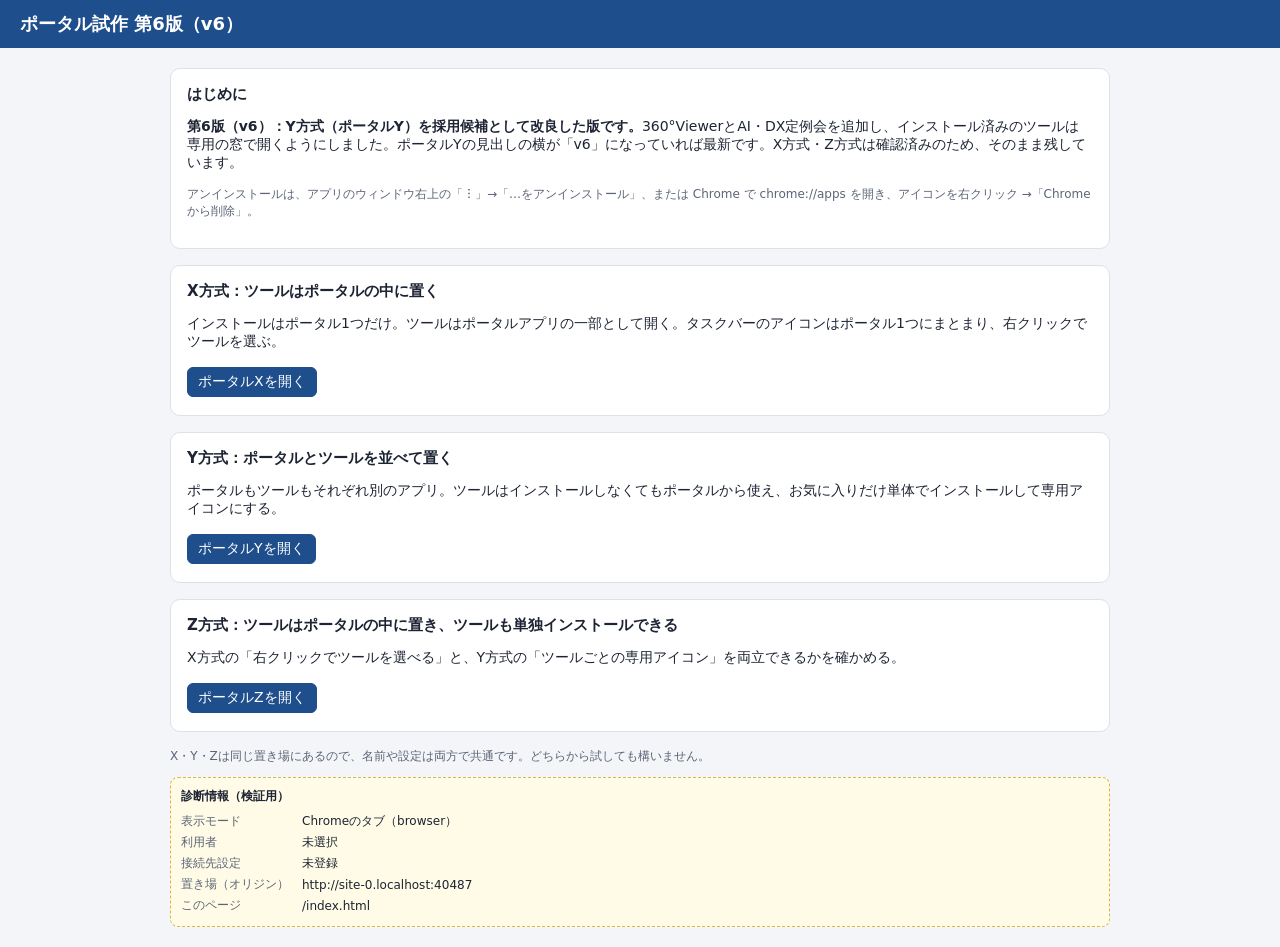
<file: index.html>
<!doctype html>
<html lang="ja">
<head>
<meta charset="utf-8">
<meta name="viewport" content="width=device-width,initial-scale=1">
<title>ポータル試作 第6版（v6）</title>
<link rel="icon" href="icons/portal-192.png">
<link rel="stylesheet" href="common/style.css">
<script src="common/sanei.js"></script>
</head>
<body>
<header><h1>ポータル試作 第6版（v6）</h1></header>
<main>
  <div class="card">
    <h2>はじめに</h2>
    <p><b>第6版（v6）：Y方式（ポータルY）を採用候補として改良した版です。</b>360°ViewerとAI・DX定例会を追加し、インストール済みのツールは専用の窓で開くようにしました。ポータルYの見出しの横が「v6」になっていれば最新です。X方式・Z方式は確認済みのため、そのまま残しています。</p>
    <p class="note">アンインストールは、アプリのウィンドウ右上の「︙」→「…をアンインストール」、または Chrome で chrome://apps を開き、アイコンを右クリック →「Chromeから削除」。</p>
  </div>
  <div class="card">
    <h2>X方式：ツールはポータルの中に置く</h2>
    <p>インストールはポータル1つだけ。ツールはポータルアプリの一部として開く。タスクバーのアイコンはポータル1つにまとまり、右クリックでツールを選ぶ。</p>
    <a class="btn" href="x/">ポータルXを開く</a>
  </div>
  <div class="card">
    <h2>Y方式：ポータルとツールを並べて置く</h2>
    <p>ポータルもツールもそれぞれ別のアプリ。ツールはインストールしなくてもポータルから使え、お気に入りだけ単体でインストールして専用アイコンにする。</p>
    <a class="btn" href="y/portal/">ポータルYを開く</a>
  </div>
  <div class="card">
    <h2>Z方式：ツールはポータルの中に置き、ツールも単独インストールできる</h2>
    <p>X方式の「右クリックでツールを選べる」と、Y方式の「ツールごとの専用アイコン」を両立できるかを確かめる。</p>
    <a class="btn" href="z/">ポータルZを開く</a>
  </div>
  <p class="note">X・Y・Zは同じ置き場にあるので、名前や設定は両方で共通です。どちらから試しても構いません。</p>
  <div class="diag" id="diag"></div>
</main>
<script>Sanei.renderDiag(document.getElementById('diag'));</script>
</body>
</html>
</file>
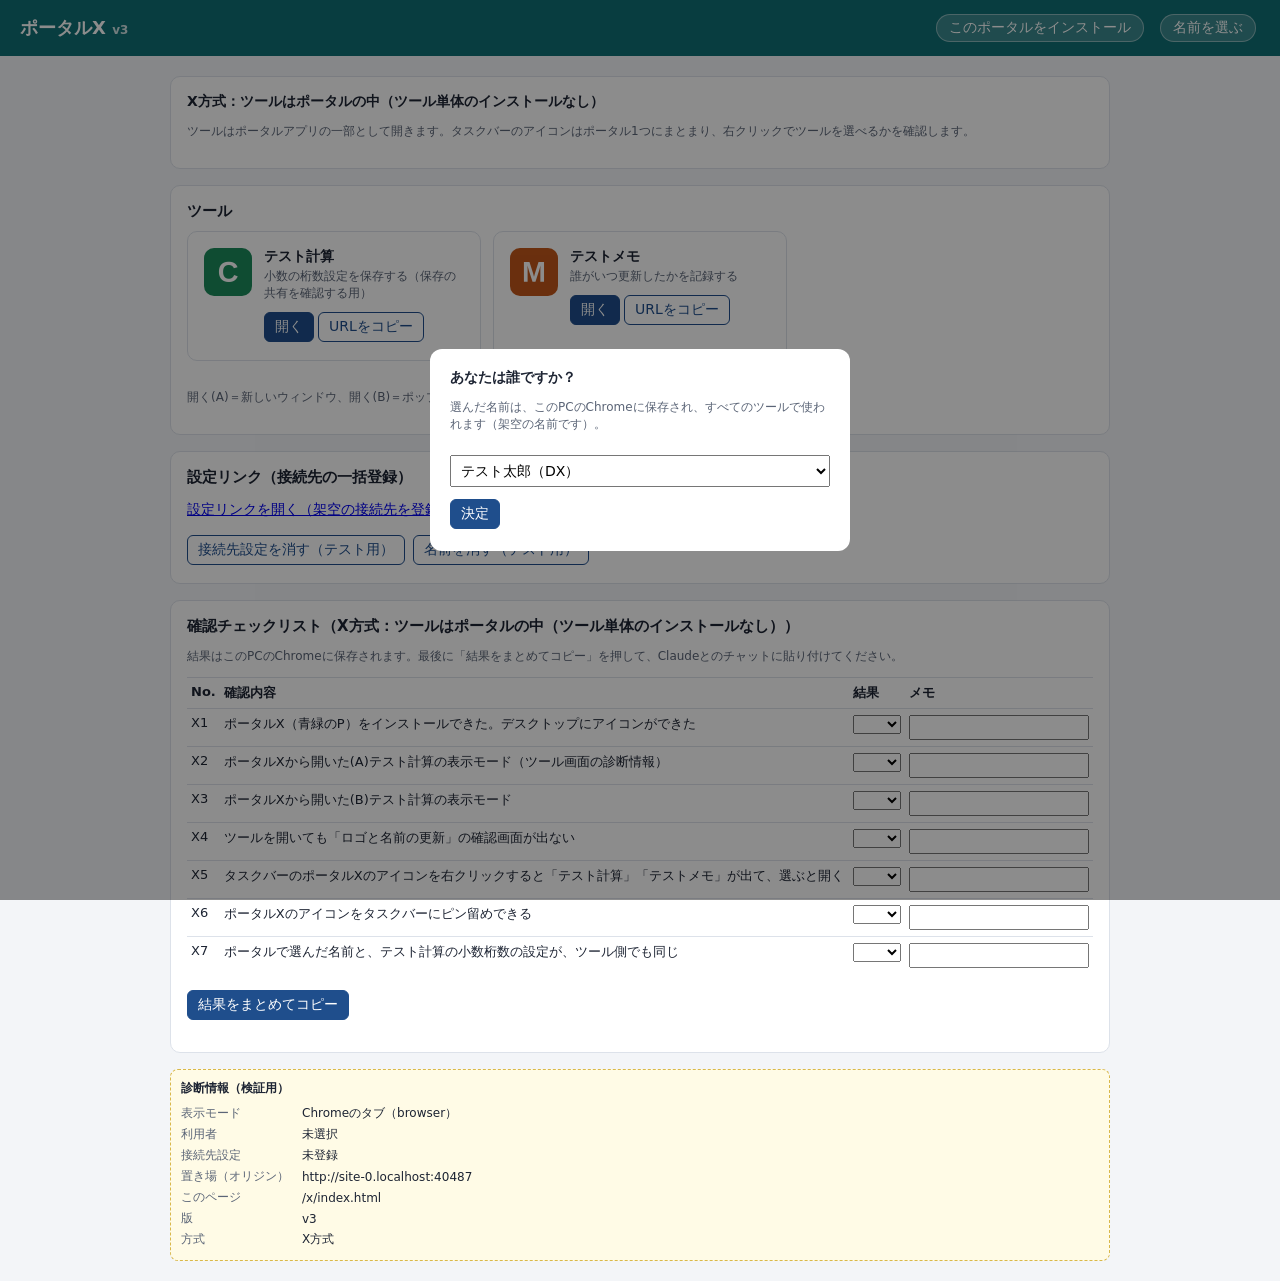
<file: x/index.html>
<!doctype html>
<html lang="ja">
<head>
<meta charset="utf-8">
<meta name="viewport" content="width=device-width,initial-scale=1">
<title>ポータルX（試作）</title>
<link rel="manifest" href="manifest.webmanifest">
<link rel="icon" href="../icons/portal-192.png">
<meta name="theme-color" content="#0f6e74">
<link rel="stylesheet" href="../common/style.css">
<script src="../common/sanei.js"></script>
<style>header{background:#0f6e74}</style>
</head>
<body>
<header>
  <h1>ポータルX <span class="ver" id="ver"></span></h1>
  <button class="chip" id="installBtn" hidden>このポータルをインストール</button>
  <button class="chip" id="userChip">名前を選ぶ</button>
</header>
<main>
  <div class="flash" id="flash" hidden></div>
  <div class="card"><b>X方式：ツールはポータルの中（ツール単体のインストールなし）</b><p class="note">ツールはポータルアプリの一部として開きます。タスクバーのアイコンはポータル1つにまとまり、右クリックでツールを選べるかを確認します。</p></div>
  <div class="card">
    <h2>ツール</h2>
    <div class="tools" id="tools"></div>
    <p class="note">開く(A)＝新しいウィンドウ、開く(B)＝ポップアップウィンドウ（アドレスバーやタブの無い小さな窓）で開きます。</p>
  </div>
  <div class="card">
    <h2>設定リンク（接続先の一括登録）</h2>
    <p><a id="confLink" href="#">設定リンクを開く（架空の接続先を登録）</a></p>
    <button class="sub" id="clearConf">接続先設定を消す（テスト用）</button>
    <button class="sub" id="clearUser">名前を消す（テスト用）</button>
  </div>
  <div class="card">
    <h2>確認チェックリスト（X方式：ツールはポータルの中（ツール単体のインストールなし））</h2>
    <p class="note">結果はこのPCのChromeに保存されます。最後に「結果をまとめてコピー」を押して、Claudeとのチャットに貼り付けてください。</p>
    <table class="check" id="check"></table>
    <p><button id="copyResults">結果をまとめてコピー</button> <span class="note" id="copied"></span></p>
  </div>
  <div class="diag" id="diag"></div>
</main>
<div class="modal" id="modal" hidden>
  <div class="box">
    <b>あなたは誰ですか？</b>
    <p class="note">選んだ名前は、このPCのChromeに保存され、すべてのツールで使われます（架空の名前です）。</p>
    <select id="userSel"></select>
    <button id="userOk">決定</button>
  </div>
</div>
<script>
window.PORTAL = {"label": "X方式", "version": "v3", "tools": [{"id": "calc", "name": "テスト計算", "desc": "小数の桁数設定を保存する（保存の共有を確認する用）", "url": "tools/calc/", "icon": "../icons/calc-192.png", "groups": []}, {"id": "memo", "name": "テストメモ", "desc": "誰がいつ更新したかを記録する", "url": "tools/memo/", "icon": "../icons/memo-192.png", "groups": []}, {"id": "dxonly", "name": "DX専用（表示切替の確認）", "desc": "DXグループの人にだけ表示", "url": "tools/calc/", "icon": "../icons/calc-192.png", "groups": ["DX"]}], "checks": [["X1", "ポータルX（青緑のP）をインストールできた。デスクトップにアイコンができた"], ["X2", "ポータルXから開いた(A)テスト計算の表示モード（ツール画面の診断情報）"], ["X3", "ポータルXから開いた(B)テスト計算の表示モード"], ["X4", "ツールを開いても「ロゴと名前の更新」の確認画面が出ない"], ["X5", "タスクバーのポータルXのアイコンを右クリックすると「テスト計算」「テストメモ」が出て、選ぶと開く"], ["X6", "ポータルXのアイコンをタスクバーにピン留めできる"], ["X7", "ポータルで選んだ名前と、テスト計算の小数桁数の設定が、ツール側でも同じ"]], "resultsKey": "portaltest3.x"};
</script>
<script src="../common/portal.js"></script>
</body>
</html>
</file>
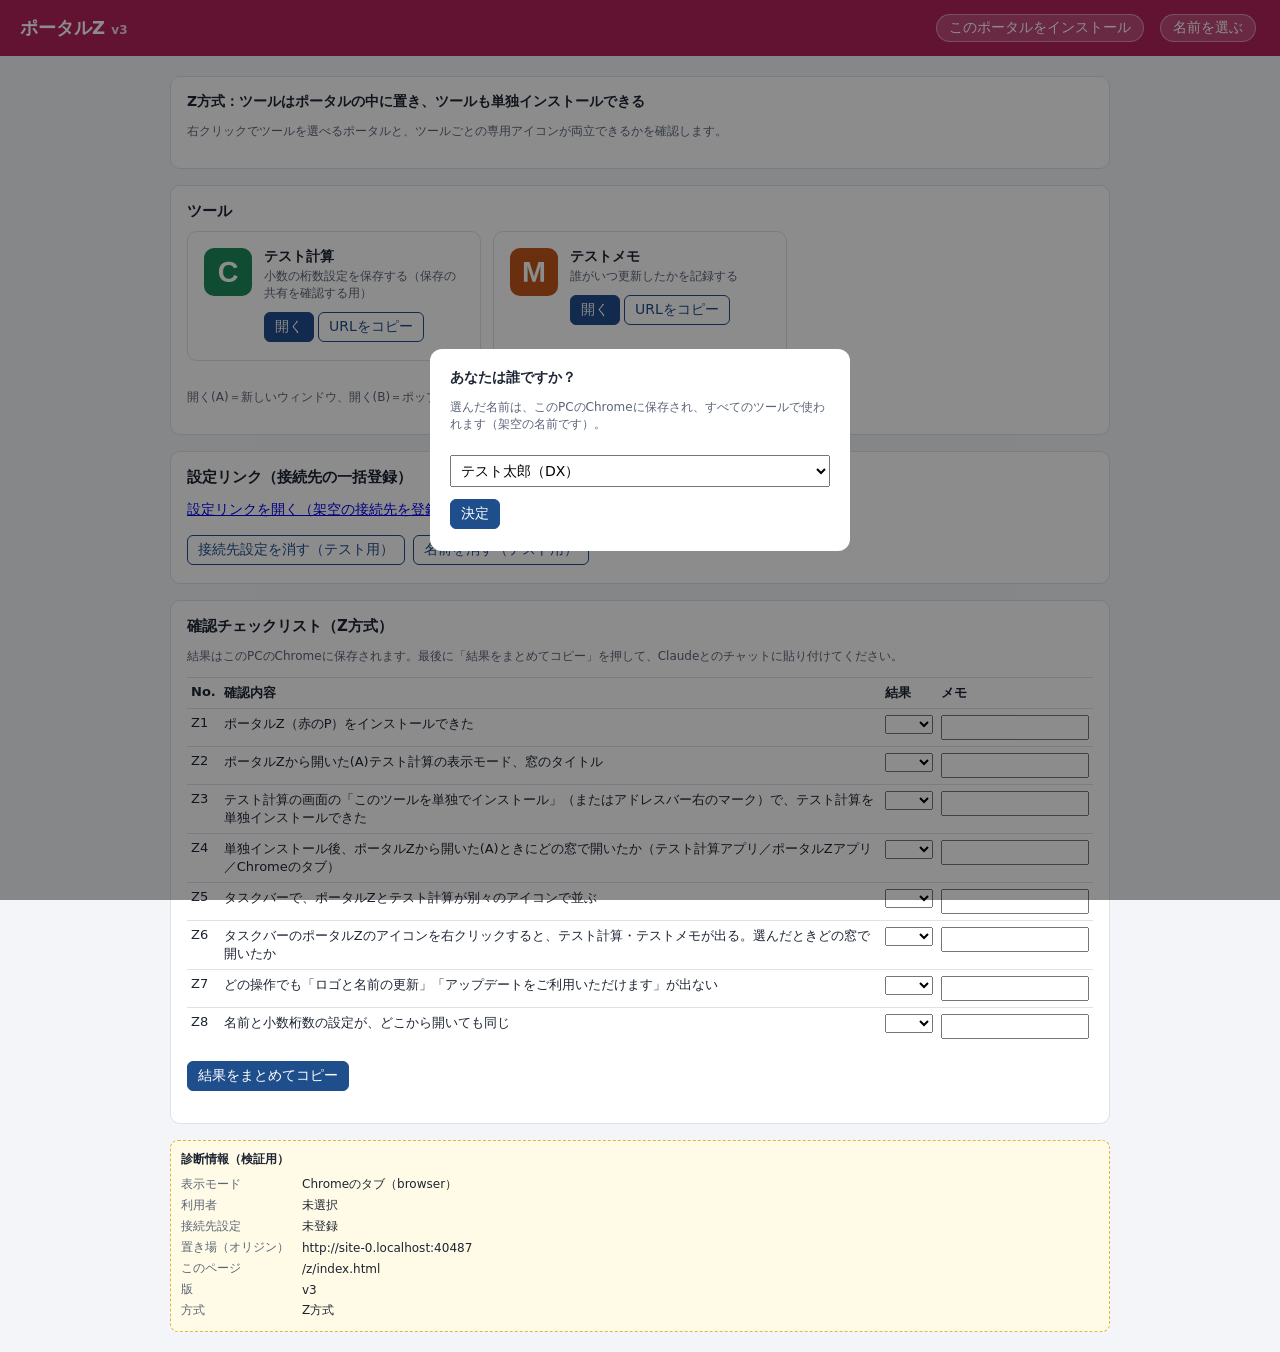
<file: z/index.html>
<!doctype html>
<html lang="ja">
<head>
<meta charset="utf-8">
<meta name="viewport" content="width=device-width,initial-scale=1">
<title>ポータルZ（試作）</title>
<link rel="manifest" href="manifest.webmanifest">
<link rel="icon" href="../icons/portal-192.png">
<meta name="theme-color" content="#b4235a">
<link rel="stylesheet" href="../common/style.css">
<script src="../common/sanei.js"></script>
<style>header{background:#b4235a}</style>
</head>
<body>
<header>
  <h1>ポータルZ <span class="ver" id="ver"></span></h1>
  <button class="chip" id="installBtn" hidden>このポータルをインストール</button>
  <button class="chip" id="userChip">名前を選ぶ</button>
</header>
<main>
  <div class="flash" id="flash" hidden></div>
  <div class="card"><b>Z方式：ツールはポータルの中に置き、ツールも単独インストールできる</b><p class="note">右クリックでツールを選べるポータルと、ツールごとの専用アイコンが両立できるかを確認します。</p></div>
  <div class="card">
    <h2>ツール</h2>
    <div class="tools" id="tools"></div>
    <p class="note">開く(A)＝新しいウィンドウ、開く(B)＝ポップアップウィンドウ（アドレスバーやタブの無い小さな窓）で開きます。</p>
  </div>
  <div class="card">
    <h2>設定リンク（接続先の一括登録）</h2>
    <p><a id="confLink" href="#">設定リンクを開く（架空の接続先を登録）</a></p>
    <button class="sub" id="clearConf">接続先設定を消す（テスト用）</button>
    <button class="sub" id="clearUser">名前を消す（テスト用）</button>
  </div>
  <div class="card">
    <h2>確認チェックリスト（Z方式）</h2>
    <p class="note">結果はこのPCのChromeに保存されます。最後に「結果をまとめてコピー」を押して、Claudeとのチャットに貼り付けてください。</p>
    <table class="check" id="check"></table>
    <p><button id="copyResults">結果をまとめてコピー</button> <span class="note" id="copied"></span></p>
  </div>
  <div class="diag" id="diag"></div>
</main>
<div class="modal" id="modal" hidden>
  <div class="box">
    <b>あなたは誰ですか？</b>
    <p class="note">選んだ名前は、このPCのChromeに保存され、すべてのツールで使われます（架空の名前です）。</p>
    <select id="userSel"></select>
    <button id="userOk">決定</button>
  </div>
</div>
<script>
window.PORTAL = {"label": "Z方式", "version": "v3", "tools": [{"id": "calc", "name": "テスト計算", "desc": "小数の桁数設定を保存する（保存の共有を確認する用）", "url": "tools/calc/", "icon": "../icons/calc-192.png", "groups": []}, {"id": "memo", "name": "テストメモ", "desc": "誰がいつ更新したかを記録する", "url": "tools/memo/", "icon": "../icons/memo-192.png", "groups": []}, {"id": "dxonly", "name": "DX専用（表示切替の確認）", "desc": "DXグループの人にだけ表示", "url": "tools/calc/", "icon": "../icons/calc-192.png", "groups": ["DX"]}], "checks": [["Z1", "ポータルZ（赤のP）をインストールできた"], ["Z2", "ポータルZから開いた(A)テスト計算の表示モード、窓のタイトル"], ["Z3", "テスト計算の画面の「このツールを単独でインストール」（またはアドレスバー右のマーク）で、テスト計算を単独インストールできた"], ["Z4", "単独インストール後、ポータルZから開いた(A)ときにどの窓で開いたか（テスト計算アプリ／ポータルZアプリ／Chromeのタブ）"], ["Z5", "タスクバーで、ポータルZとテスト計算が別々のアイコンで並ぶ"], ["Z6", "タスクバーのポータルZのアイコンを右クリックすると、テスト計算・テストメモが出る。選んだときどの窓で開いたか"], ["Z7", "どの操作でも「ロゴと名前の更新」「アップデートをご利用いただけます」が出ない"], ["Z8", "名前と小数桁数の設定が、どこから開いても同じ"]], "resultsKey": "portaltest3.z"};
</script>
<script src="../common/portal.js"></script>
</body>
</html>
</file>
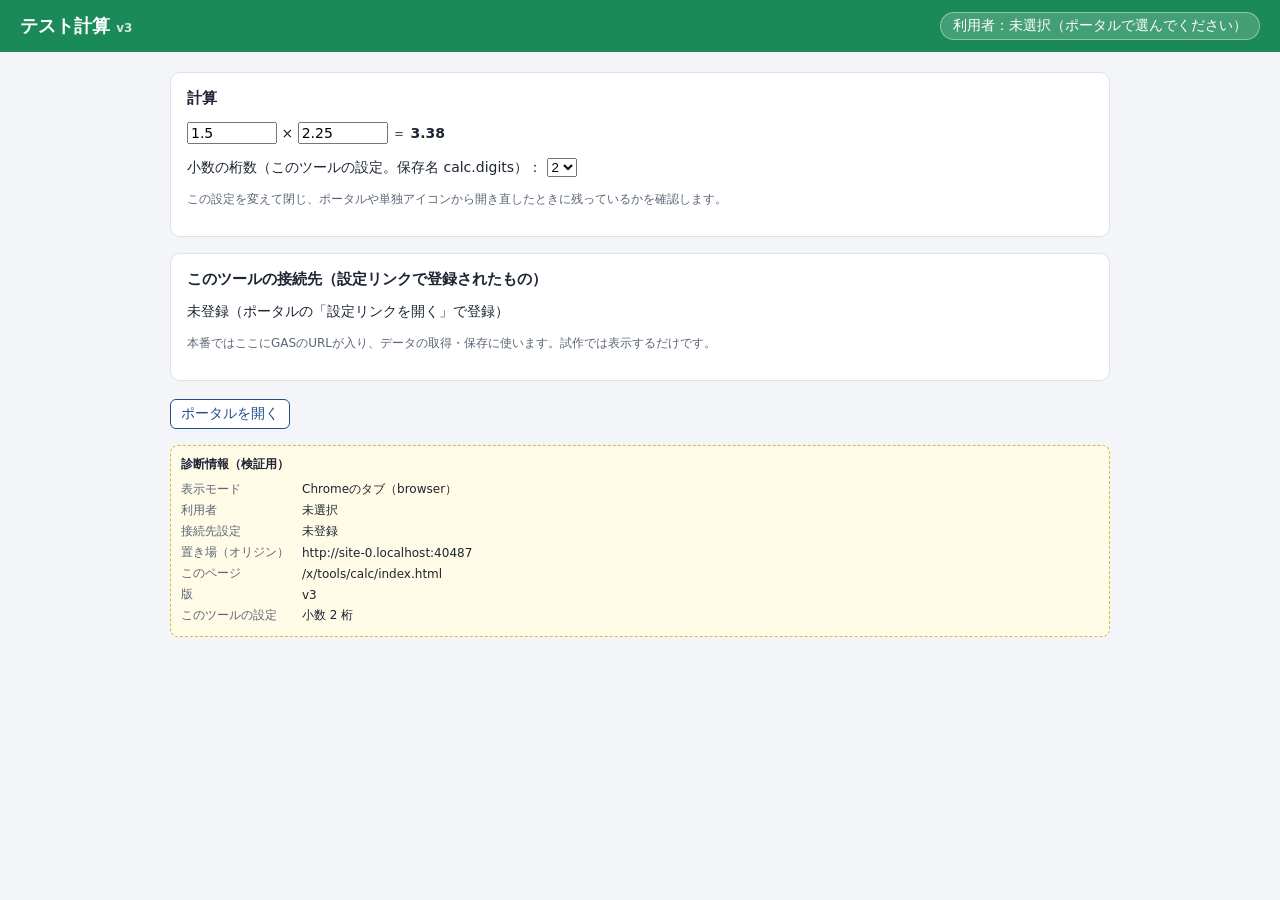
<file: x/tools/calc/index.html>
<!doctype html>
<html lang="ja">
<head>
<meta charset="utf-8">
<meta name="viewport" content="width=device-width,initial-scale=1">
<title>テスト計算（X方式）</title>
<link rel="icon" href="../../../icons/calc-192.png">
<meta name="theme-color" content="#1b8a5a">
<link rel="stylesheet" href="../../../common/style.css">
<script src="../../../common/sanei.js"></script>
<style>header{background:#1b8a5a}</style>
</head>
<body>
<header>
  <h1>テスト計算 <span class="ver" id="ver"></span></h1>
    <span class="chip" id="who"></span>
</header>
<main>
  <div class="card">
    <h2>計算</h2>
    <p>
      <input id="a" type="number" value="1.5" style="width:90px"> ×
      <input id="b" type="number" value="2.25" style="width:90px"> ＝
      <b id="ans"></b>
    </p>
    <p>小数の桁数（このツールの設定。保存名 calc.digits）：
      <select id="digits"><option>0</option><option>1</option><option>2</option><option>3</option><option>4</option></select>
    </p>
    <p class="note">この設定を変えて閉じ、ポータルや単独アイコンから開き直したときに残っているかを確認します。</p>
  </div>
  <div class="card">
    <h2>このツールの接続先（設定リンクで登録されたもの）</h2>
    <p id="endpoint"></p>
    <p class="note">本番ではここにGASのURLが入り、データの取得・保存に使います。試作では表示するだけです。</p>
  </div>
  <p><a class="btn sub" href="../../" target="_blank">ポータルを開く</a></p>
  <div class="diag" id="diag"></div>
</main>
<script>
var VERSION = 'v3';
var TOOL_ID = 'calc';
document.getElementById('ver').textContent = VERSION;
var dk = TOOL_ID + '.digits';
var dsel = document.getElementById('digits');
try { dsel.value = localStorage.getItem(dk) || '2'; } catch (e) { dsel.value = '2'; }
function calc() {
  var v = parseFloat(document.getElementById('a').value) * parseFloat(document.getElementById('b').value);
  document.getElementById('ans').textContent = isFinite(v) ? v.toFixed(+dsel.value) : '—';
}
['a', 'b'].forEach(function (id) { document.getElementById(id).oninput = calc; });
dsel.onchange = function () { try { localStorage.setItem(dk, dsel.value); } catch (e) {} calc(); refresh(); };


function refresh() {
  var u = Sanei.getUser();
  document.getElementById('who').textContent = u ? '利用者：' + u.name : '利用者：未選択（ポータルで選んでください）';
  var c = Sanei.getConfig(), ep = c.tools && c.tools[TOOL_ID] && c.tools[TOOL_ID].endpoint;
  document.getElementById('endpoint').textContent = ep || '未登録（ポータルの「設定リンクを開く」で登録）';
  try { dsel.value = localStorage.getItem(dk) || dsel.value; } catch (e) {}
  calc();
  Sanei.renderDiag(document.getElementById('diag'), [['版', VERSION], ['このツールの設定', '小数 ' + dsel.value + ' 桁']]);
}
Sanei.onChange(refresh);
addEventListener('storage', function (e) { if (e.key === dk) refresh(); });
refresh();
</script>
</body>
</html>
</file>
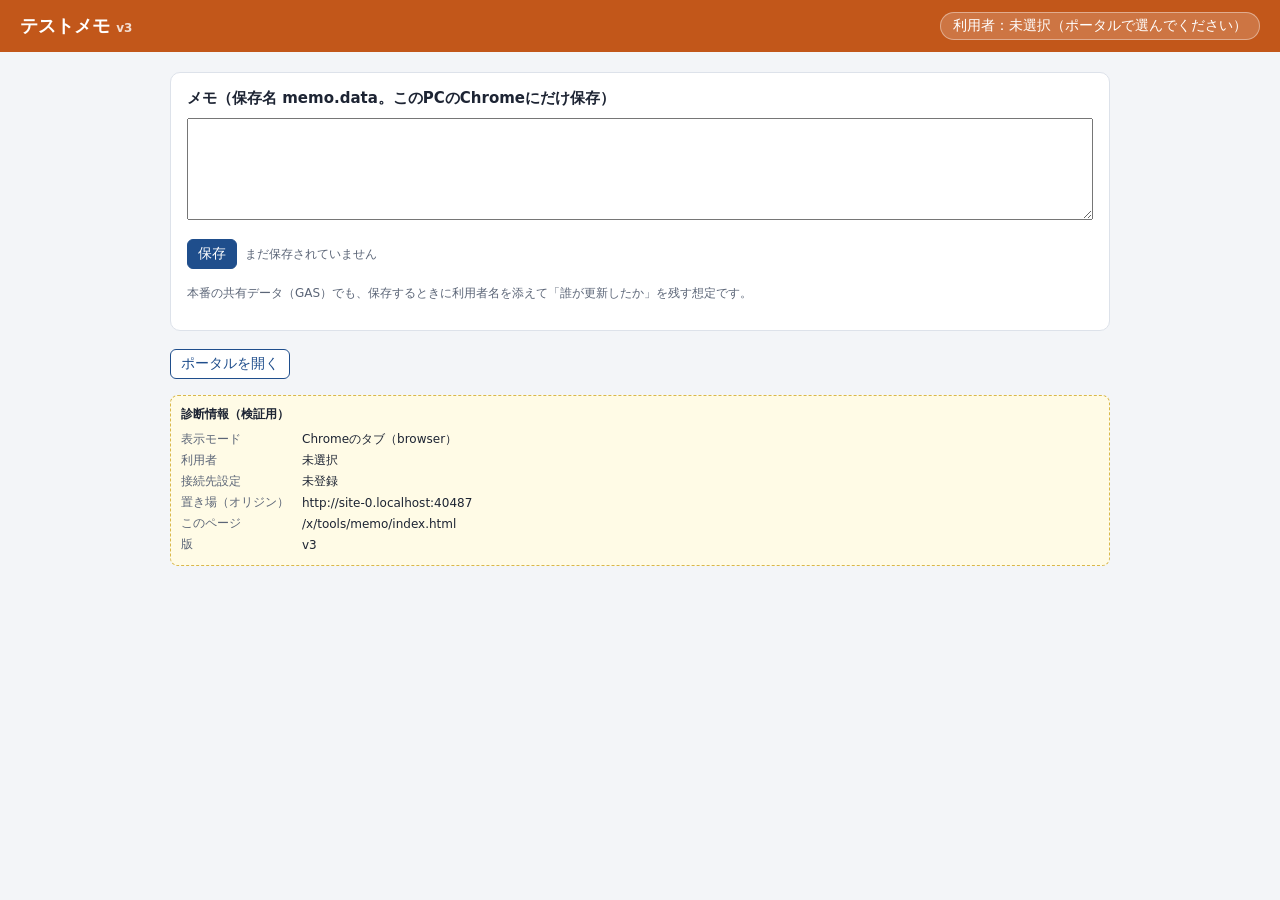
<file: x/tools/memo/index.html>
<!doctype html>
<html lang="ja">
<head>
<meta charset="utf-8">
<meta name="viewport" content="width=device-width,initial-scale=1">
<title>テストメモ（X方式）</title>
<link rel="icon" href="../../../icons/memo-192.png">
<meta name="theme-color" content="#c2571a">
<link rel="stylesheet" href="../../../common/style.css">
<script src="../../../common/sanei.js"></script>
<style>header{background:#c2571a}</style>
</head>
<body>
<header>
  <h1>テストメモ <span class="ver" id="ver"></span></h1>
    <span class="chip" id="who"></span>
</header>
<main>
  <div class="card">
    <h2>メモ（保存名 memo.data。このPCのChromeにだけ保存）</h2>
    <textarea id="text" rows="6" style="width:100%"></textarea>
    <p><button id="save">保存</button> <span id="last" class="note"></span></p>
    <p class="note">本番の共有データ（GAS）でも、保存するときに利用者名を添えて「誰が更新したか」を残す想定です。</p>
  </div>
  <p><a class="btn sub" href="../../" target="_blank">ポータルを開く</a></p>
  <div class="diag" id="diag"></div>
</main>
<script>
var VERSION = 'v3';
var TOOL_ID = 'memo';
document.getElementById('ver').textContent = VERSION;
var mk = TOOL_ID + '.data';
function load() { try { return JSON.parse(localStorage.getItem(mk)) || {}; } catch (e) { return {}; } }
document.getElementById('save').onclick = function () {
  var u = Sanei.getUser();
  if (!u) { alert('ポータルで名前を選んでから保存してください'); return; }
  var d = { text: document.getElementById('text').value, by: u.name, at: new Date().toLocaleString('ja-JP') };
  try { localStorage.setItem(mk, JSON.stringify(d)); } catch (e) {}
  refresh();
};


function refresh() {
  var u = Sanei.getUser(), d = load();
  document.getElementById('who').textContent = u ? '利用者：' + u.name : '利用者：未選択（ポータルで選んでください）';
  if (document.activeElement !== document.getElementById('text')) document.getElementById('text').value = d.text || '';
  document.getElementById('last').textContent = d.by ? '最終更新：' + d.by + '（' + d.at + '）' : 'まだ保存されていません';
  Sanei.renderDiag(document.getElementById('diag'), [['版', VERSION]]);
}
Sanei.onChange(refresh);
addEventListener('storage', function (e) { if (e.key === mk) refresh(); });
refresh();
</script>
</body>
</html>
</file>
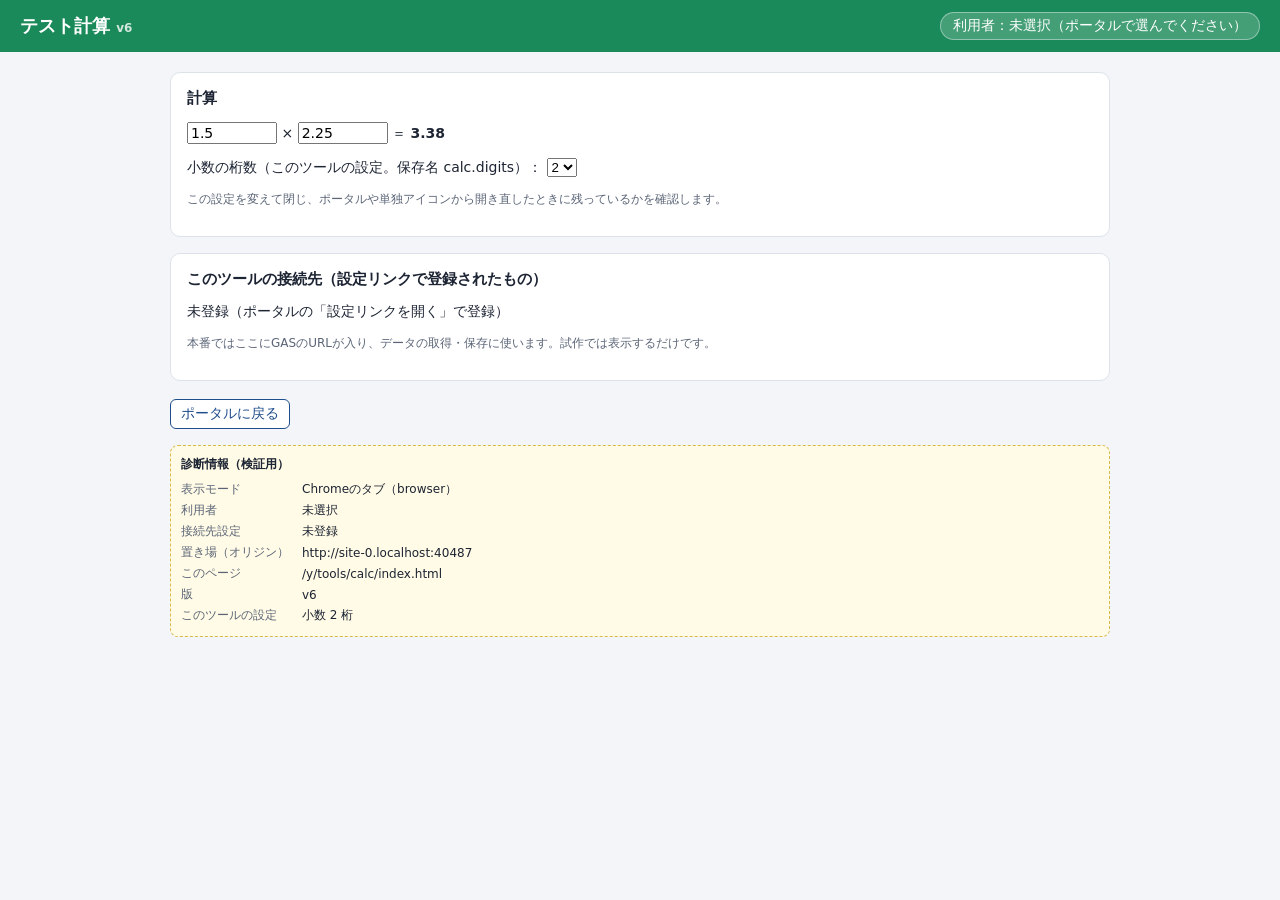
<file: y/tools/calc/index.html>
<!doctype html>
<html lang="ja">
<head>
<meta charset="utf-8">
<meta name="viewport" content="width=device-width,initial-scale=1">
<title>テスト計算（Y方式）</title>
<link rel="manifest" href="manifest.webmanifest">
<link rel="icon" href="../../../icons/calc-192.png">
<meta name="theme-color" content="#1b8a5a">
<link rel="stylesheet" href="../../../common/style.css">
<script src="../../../common/sanei.js"></script>
<style>header{background:#1b8a5a}</style>
</head>
<body>
<header>
  <h1>テスト計算 <span class="ver" id="ver"></span></h1>
  <span class="chip" id="who"></span>
</header>
<main>
  <div class="card">
    <h2>計算</h2>
    <p>
      <input id="a" type="number" value="1.5" style="width:90px"> ×
      <input id="b" type="number" value="2.25" style="width:90px"> ＝
      <b id="ans"></b>
    </p>
    <p>小数の桁数（このツールの設定。保存名 calc.digits）：
      <select id="digits"><option>0</option><option>1</option><option>2</option><option>3</option><option>4</option></select>
    </p>
    <p class="note">この設定を変えて閉じ、ポータルや単独アイコンから開き直したときに残っているかを確認します。</p>
  </div>
  <div class="card">
    <h2>このツールの接続先（設定リンクで登録されたもの）</h2>
    <p id="endpoint"></p>
    <p class="note">本番ではここにGASのURLが入り、データの取得・保存に使います。試作では表示するだけです。</p>
  </div>
  <p><button class="sub" onclick="goPortal()">ポータルに戻る</button> <span class="note" id="portalMsg"></span></p>
<script>
// ポータルに戻る：①このツールを開いたポータル ②名前で探したポータル の順に探して前に出す。
// どちらも無ければ、新しい窓は開かずに案内を出す（同じポータルが複数開くのを防ぐ）。
function goPortal() {
  var msg = document.getElementById('portalMsg');
  try {
    if (window.opener && !window.opener.closed && window.opener.name === 'sanei-portal') {
      window.opener.focus(); msg.textContent = '（ポータルの窓を前に出しました。出てこない場合はタスクバーのポータルを押してください）'; return;
    }
  } catch (e) {}
  msg.textContent = 'タスクバーまたはデスクトップの「ポータルY」（紫のP）から戻ってください。';
}
</script>
  <div class="diag" id="diag"></div>
</main>
<script>
var VERSION = 'v6';
var TOOL_ID = 'calc';
Sanei.trackInstall(TOOL_ID);
document.getElementById('ver').textContent = VERSION;
var dk = TOOL_ID + '.digits';
var dsel = document.getElementById('digits');
try { dsel.value = localStorage.getItem(dk) || '2'; } catch (e) { dsel.value = '2'; }
function calc() {
  var v = parseFloat(document.getElementById('a').value) * parseFloat(document.getElementById('b').value);
  document.getElementById('ans').textContent = isFinite(v) ? v.toFixed(+dsel.value) : '—';
}
['a', 'b'].forEach(function (id) { document.getElementById(id).oninput = calc; });
dsel.onchange = function () { try { localStorage.setItem(dk, dsel.value); } catch (e) {} calc(); refresh(); };


function refresh() {
  var u = Sanei.getUser();
  document.getElementById('who').textContent = u ? '利用者：' + u.name : '利用者：未選択（ポータルで選んでください）';
  var c = Sanei.getConfig(), ep = c.tools && c.tools[TOOL_ID] && c.tools[TOOL_ID].endpoint;
  document.getElementById('endpoint').textContent = ep || '未登録（ポータルの「設定リンクを開く」で登録）';
  try { dsel.value = localStorage.getItem(dk) || dsel.value; } catch (e) {}
  calc();
  Sanei.renderDiag(document.getElementById('diag'), [['版', VERSION], ['このツールの設定', '小数 ' + dsel.value + ' 桁']]);
}
Sanei.onChange(refresh);
addEventListener('storage', function (e) { if (e.key === dk) refresh(); });
refresh();
</script>
</body>
</html>
</file>
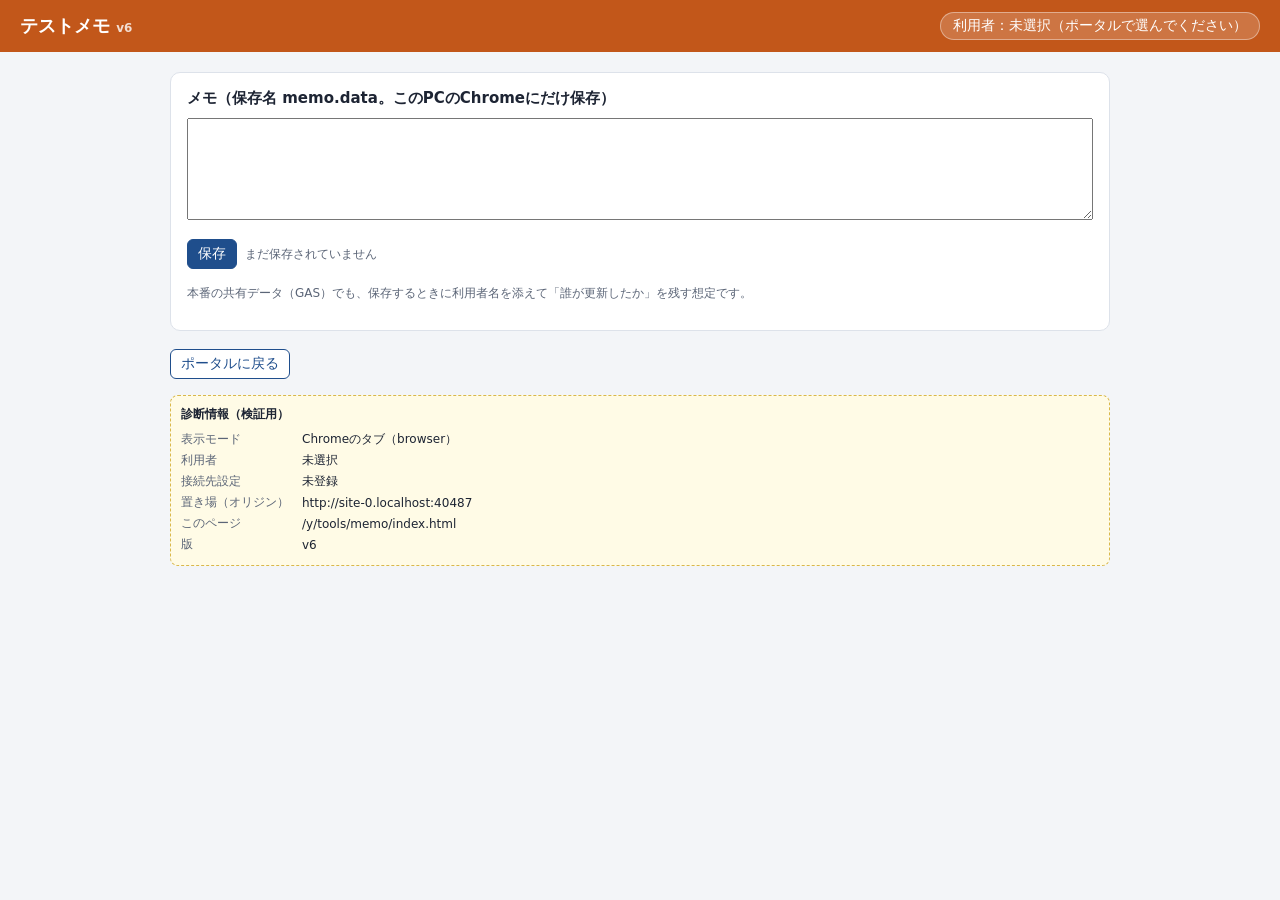
<file: y/tools/memo/index.html>
<!doctype html>
<html lang="ja">
<head>
<meta charset="utf-8">
<meta name="viewport" content="width=device-width,initial-scale=1">
<title>テストメモ（Y方式）</title>
<link rel="manifest" href="manifest.webmanifest">
<link rel="icon" href="../../../icons/memo-192.png">
<meta name="theme-color" content="#c2571a">
<link rel="stylesheet" href="../../../common/style.css">
<script src="../../../common/sanei.js"></script>
<style>header{background:#c2571a}</style>
</head>
<body>
<header>
  <h1>テストメモ <span class="ver" id="ver"></span></h1>
  <span class="chip" id="who"></span>
</header>
<main>
  <div class="card">
    <h2>メモ（保存名 memo.data。このPCのChromeにだけ保存）</h2>
    <textarea id="text" rows="6" style="width:100%"></textarea>
    <p><button id="save">保存</button> <span id="last" class="note"></span></p>
    <p class="note">本番の共有データ（GAS）でも、保存するときに利用者名を添えて「誰が更新したか」を残す想定です。</p>
  </div>
  <p><button class="sub" onclick="goPortal()">ポータルに戻る</button> <span class="note" id="portalMsg"></span></p>
<script>
// ポータルに戻る：①このツールを開いたポータル ②名前で探したポータル の順に探して前に出す。
// どちらも無ければ、新しい窓は開かずに案内を出す（同じポータルが複数開くのを防ぐ）。
function goPortal() {
  var msg = document.getElementById('portalMsg');
  try {
    if (window.opener && !window.opener.closed && window.opener.name === 'sanei-portal') {
      window.opener.focus(); msg.textContent = '（ポータルの窓を前に出しました。出てこない場合はタスクバーのポータルを押してください）'; return;
    }
  } catch (e) {}
  msg.textContent = 'タスクバーまたはデスクトップの「ポータルY」（紫のP）から戻ってください。';
}
</script>
  <div class="diag" id="diag"></div>
</main>
<script>
var VERSION = 'v6';
var TOOL_ID = 'memo';
Sanei.trackInstall(TOOL_ID);
document.getElementById('ver').textContent = VERSION;
var mk = TOOL_ID + '.data';
function load() { try { return JSON.parse(localStorage.getItem(mk)) || {}; } catch (e) { return {}; } }
document.getElementById('save').onclick = function () {
  var u = Sanei.getUser();
  if (!u) { alert('ポータルで名前を選んでから保存してください'); return; }
  var d = { text: document.getElementById('text').value, by: u.name, at: new Date().toLocaleString('ja-JP') };
  try { localStorage.setItem(mk, JSON.stringify(d)); } catch (e) {}
  refresh();
};


function refresh() {
  var u = Sanei.getUser(), d = load();
  document.getElementById('who').textContent = u ? '利用者：' + u.name : '利用者：未選択（ポータルで選んでください）';
  if (document.activeElement !== document.getElementById('text')) document.getElementById('text').value = d.text || '';
  document.getElementById('last').textContent = d.by ? '最終更新：' + d.by + '（' + d.at + '）' : 'まだ保存されていません';
  Sanei.renderDiag(document.getElementById('diag'), [['版', VERSION]]);
}
Sanei.onChange(refresh);
addEventListener('storage', function (e) { if (e.key === mk) refresh(); });
refresh();
</script>
</body>
</html>
</file>
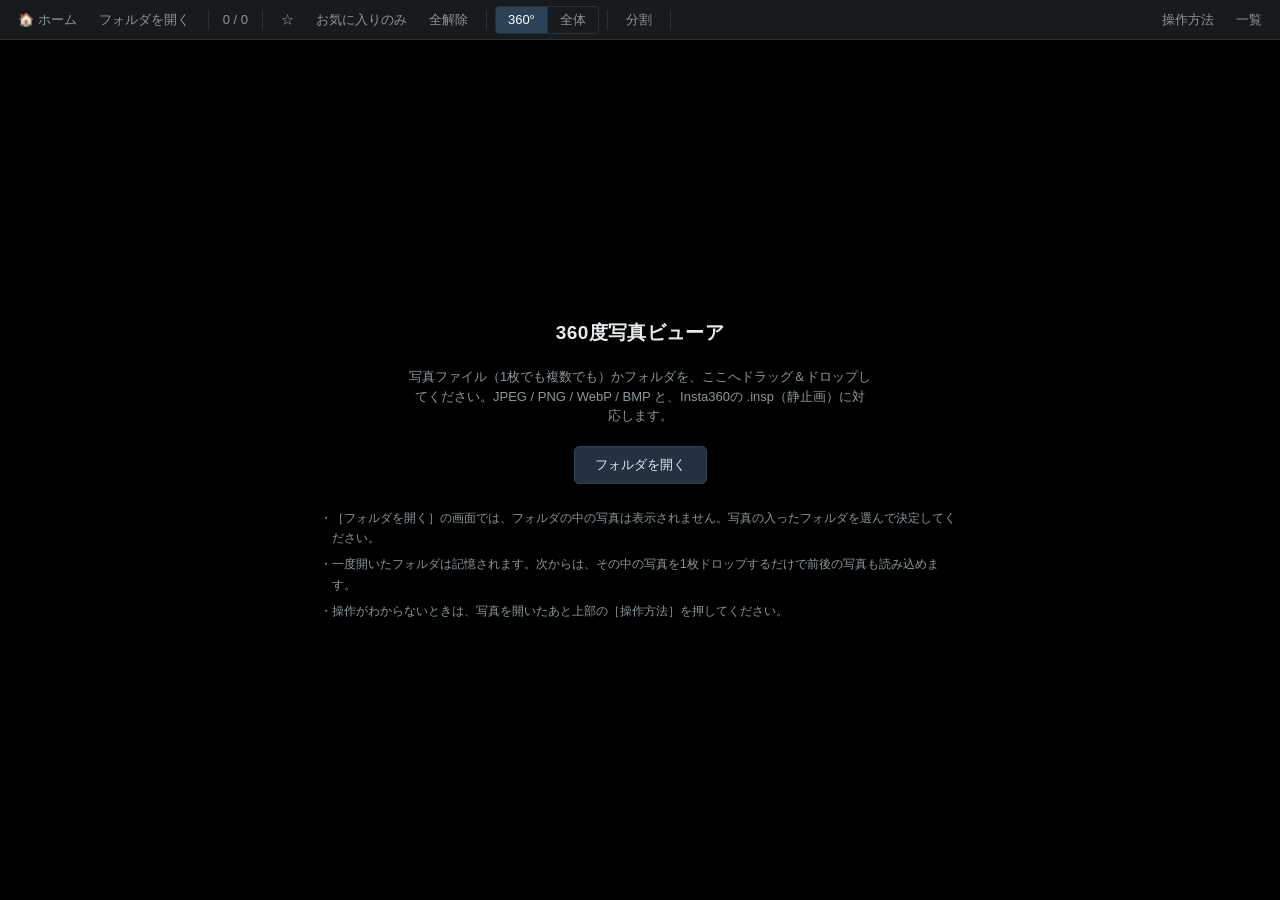
<file: y/tools/viewer360/index.html>
<!DOCTYPE html>
<html lang="ja">
<head>
<meta charset="utf-8">
<title>360 Viewer 10</title>
<link rel="manifest" href="manifest.webmanifest">
<meta name="theme-color" content="#222222">
<script src="../../../common/sanei.js"></script>
<script>Sanei.trackInstall('viewer360');</script>

<link rel="icon" type="image/png" sizes="256x256" href="[data-uri]">
<link rel="icon" type="image/png" sizes="48x48" href="[data-uri]">
<link rel="icon" type="image/png" sizes="32x32" href="[data-uri]">
<link rel="icon" type="image/png" sizes="16x16" href="[data-uri]">

<style>
  :root{
    --bg:#0e1113;
    --panel:#171b1e;
    --line:#2a3135;
    --fg:#e6ebee;
    --dim:#8b979d;
    --accent:#e8b23a;
    --hit:#3d9ad6;
  }
  *{box-sizing:border-box;margin:0;padding:0}
  html,body{height:100%}
  body{
    background:var(--bg);color:var(--fg);overflow:hidden;
    font:13px/1.5 "Segoe UI","Hiragino Kaku Gothic ProN","Yu Gothic UI",Meiryo,sans-serif;
    display:flex;flex-direction:column;
    -webkit-user-select:none;user-select:none;
  }
  button{font:inherit;color:inherit;background:none;border:none;cursor:pointer}
  button:focus-visible{outline:2px solid var(--hit);outline-offset:1px}

  /* ---- top bar ---- */
  #bar{
    height:40px;flex:0 0 auto;display:flex;align-items:center;gap:2px;
    padding:0 8px;background:var(--panel);border-bottom:1px solid var(--line);
  }
  .btn{height:28px;padding:0 10px;border-radius:4px;color:var(--dim);white-space:nowrap}
  .btn:hover{background:#232a2e;color:var(--fg)}
  .btn.on{background:#233240;color:var(--fg)}
  .btn.star.on{color:var(--accent)}
  .sep{width:1px;height:20px;background:var(--line);margin:0 6px}
  .seg{display:flex;border:1px solid var(--line);border-radius:4px;overflow:hidden}
  .segb{height:26px;padding:0 12px;border-radius:0;color:var(--dim)}
  .segb + .segb{border-left:1px solid var(--line)}
  .segb.on{background:#2c4256;color:#fff}
  .segb.off{opacity:.35;cursor:default}
  #bar > *{flex-shrink:0}
  #bar > #name{flex-shrink:1}
  /* 分割表示の片側では、使用頻度の低いボタンを隠して1行に収める */
  body.embed #bHelp, body.embed #bFavClear, body.embed #name{display:none}
  body.embed #bar .btn{padding:0 8px}
  body.embed .segb{padding:0 9px}
  #count{color:var(--dim);font-variant-numeric:tabular-nums;padding:0 6px;white-space:nowrap}
  #name{
    flex:1 1 auto;min-width:0;overflow:hidden;text-overflow:ellipsis;white-space:nowrap;
    color:var(--dim);padding:0 6px;direction:rtl;unicode-bidi:plaintext;
  }

  /* ---- stage ---- */
  #stage{flex:1 1 auto;position:relative;min-height:0;background:#000}
  canvas{display:block;width:100%;height:100%;cursor:grab}
  canvas.drag{cursor:grabbing}
  canvas.flat{cursor:default}

  #drop{
    position:absolute;inset:0;display:flex;flex-direction:column;
    align-items:center;justify-content:center;gap:20px;text-align:center;padding:24px;
  }
  #drop.hide{display:none}
  #drop h1{font-size:19px;font-weight:600;letter-spacing:.02em}
  #drop p{color:var(--dim);max-width:64ch}
  #drop .dnote{width:min(640px,92%);display:flex;flex-direction:column;gap:6px;margin-top:4px}
  #drop .dnote p{max-width:none;font-size:12px;line-height:1.7;text-align:left;
    padding-left:1em;text-indent:-1em}
  #drop .dnote p::before{content:"・"}
  #pick{
    height:38px;padding:0 20px;border-radius:5px;background:#233240;
    border:1px solid #2f4453;
  }
  #pick:hover,#pick2:hover{background:#2b4053}
  #pick2{
    height:38px;padding:0 20px;border-radius:5px;background:#1b2226;
    border:1px solid #2f4453;
  }
  #recent{width:min(640px,92%);display:flex;flex-direction:column;gap:4px;margin-top:-6px}
  #recent:empty{display:none}
  #recent .rh{color:var(--dim);font-size:12px;text-align:left;margin-bottom:2px}
  #recent .rr{display:flex;gap:4px}
  #recent .ri{flex:1;min-width:0;display:flex;justify-content:space-between;gap:10px;align-items:center;
    min-height:34px;padding:5px 12px;border-radius:5px;background:#1b2226;border:1px solid #2f4453;text-align:left}
  #recent .rl{display:flex;flex-direction:column;min-width:0;line-height:1.35}
  #recent .rs{color:var(--dim);font-size:11px;overflow:hidden;text-overflow:ellipsis;white-space:nowrap}
  #recent .re{flex:1;min-width:0;height:34px;padding:0 10px;border-radius:5px;border:1px solid var(--hit);
    background:#0e1113;color:var(--fg);font:inherit;outline:none;-webkit-user-select:text;user-select:text}
  #recent .ri:hover{background:#2b4053}
  #recent .rn{overflow:hidden;text-overflow:ellipsis;white-space:nowrap}
  #recent .rm{color:var(--dim);font-size:12px;white-space:nowrap}
  #recent .rx{width:30px;border-radius:5px;color:var(--dim)}
  #recent .rx:hover{background:#232a2e;color:var(--fg)}
  #stage.over{outline:2px dashed var(--hit);outline-offset:-10px}

  /* 前/次：画面の左右端いっぱい（全体表示では写真の外の黒い余白まで）が押せる範囲。乗せると光る */
  .edge{
    position:absolute;top:0;bottom:0;z-index:15;width:72px;
    display:flex;align-items:center;font-size:30px;line-height:1;
    color:rgba(230,235,238,.38);background:transparent;border-radius:0;
    transition:background .18s, color .18s, text-shadow .18s;
  }
  .edge.left{left:0;justify-content:flex-start;padding-left:18px}
  .edge.right{right:0;justify-content:flex-end;padding-right:18px}
  .edge:hover{color:#fff;text-shadow:0 0 12px rgba(255,255,255,.95),0 0 3px #fff}
  .edge.left:hover{background:linear-gradient(to right, rgba(255,255,255,.22), rgba(255,255,255,.05) 70%, rgba(255,255,255,0))}
  .edge.right:hover{background:linear-gradient(to left, rgba(255,255,255,.22), rgba(255,255,255,.05) 70%, rgba(255,255,255,0))}
  .edge.hide{display:none}

  #badge{
    position:absolute;left:12px;top:12px;pointer-events:none;
    background:rgba(10,13,15,.72);padding:4px 9px;border-radius:4px;
    color:var(--dim);font-size:12px;opacity:0;transition:opacity .25s
  }
  #badge.show{opacity:1}
  #busy{
    position:absolute;right:12px;top:12px;pointer-events:none;
    color:var(--dim);font-size:12px;background:rgba(10,13,15,.72);
    padding:4px 9px;border-radius:4px;display:none
  }
  #busy.show{display:block}

  /* ---- filmstrip ---- */
  #strip{
    flex:0 0 auto;height:86px;background:var(--panel);border-top:1px solid var(--line);
    display:flex;gap:4px;padding:6px;overflow-x:auto;overflow-y:hidden;scrollbar-width:thin;
  }
  #strip.hide,#strip:empty{display:none}
  #strip::-webkit-scrollbar{height:9px}
  #strip::-webkit-scrollbar-thumb{background:#39434a;border-radius:5px}
  .th{
    position:relative;flex:0 0 auto;width:124px;height:72px;border-radius:3px;
    background:#000;border:2px solid transparent;overflow:hidden;cursor:pointer;
  }
  .th canvas,.th img{width:100%;height:100%;object-fit:cover;display:block}
  .th.cur{border-color:var(--hit)}
  .th .fav{
    position:absolute;right:3px;top:1px;color:var(--accent);
    font-size:14px;text-shadow:0 0 3px #000;display:none
  }
  .th.fav .fav{display:block}
  .th .no{
    position:absolute;left:3px;bottom:1px;color:#cfd6da;font-size:10px;
    text-shadow:0 1px 2px #000;font-variant-numeric:tabular-nums
  }

  /* ---- split ---- */
  #splitWrap{position:fixed;inset:0;z-index:100;display:flex;gap:2px;background:var(--line)}
  #splitWrap .sw{flex:1 1 0;min-width:0;display:flex;border:3px solid #20272b;background:#000}
  #splitWrap .sw.on{border-color:#3d9ad6}
  #splitWrap iframe{flex:1 1 auto;min-width:0;border:0;background:#000}

  /* ---- 一覧（特大アイコン）---- */
  #grid{position:absolute;inset:0;z-index:18;overflow-y:auto;background:var(--bg);padding:14px;
    display:grid;grid-template-columns:repeat(auto-fill,var(--gw));grid-auto-rows:calc(var(--gw) / 2);
    gap:12px;align-content:start;justify-content:center;--gw:340px}
  #grid.hide{display:none}
  /* タイルは固定サイズ（幅340×高さ170px）。比率指定だと行の高さ計算が崩れるため */
  .gt{position:relative;width:100%;height:100%;background:#000;border:2px solid transparent;border-radius:4px;
    overflow:hidden;cursor:pointer}
  .gt:hover{border-color:#39434a}
  .gt.cur{border-color:var(--hit)}
  .gt canvas{position:absolute;inset:0;width:100%;height:100%;object-fit:contain;display:block}
  .gs{position:absolute;z-index:1;right:4px;top:2px;font-size:20px;line-height:1;padding:2px 4px;color:rgba(230,235,238,.55);
    text-shadow:0 0 4px #000}
  .gs:hover{color:#fff}
  .gt.fav .gs{color:var(--accent)}

  /* ---- 右下の拡大縮小 ---- */
  #zoomCtl{position:absolute;right:12px;bottom:12px;z-index:16;display:flex;flex-direction:column;gap:4px}
  #zoomCtl .btn{width:36px;height:36px;padding:0;font-size:18px;background:rgba(10,13,15,.62);
    border:1px solid rgba(230,235,238,.18);color:#e6ebee}
  #zoomCtl .btn:hover{background:rgba(35,50,64,.9)}
  #zoomCtl.hide{display:none}

  /* ---- overlay panels ---- */
  .pane{
    position:absolute;z-index:20;background:var(--panel);border:1px solid var(--line);
    border-radius:6px;padding:16px 18px;box-shadow:0 10px 34px rgba(0,0,0,.6);
  }
  .pane.hide{display:none}
  #help{left:50%;top:50%;transform:translate(-50%,-50%);width:520px;max-height:86%;overflow:auto}
  #help h2{font-size:14px;font-weight:600;margin-bottom:12px}
  #help table{width:100%;border-collapse:collapse}
  #help td{padding:3px 0;vertical-align:top}
  #help .hg{margin:12px 0 4px;font-size:12px;color:var(--fg);font-weight:600;border-bottom:1px solid var(--line);padding-bottom:3px}
  #help .hg:first-of-type{margin-top:0}
  #help td:first-child{width:150px;color:var(--accent);font-family:ui-monospace,Consolas,monospace;font-size:12px}
  #help .note{margin-top:14px;padding-top:12px;border-top:1px solid var(--line);color:var(--dim)}

  #fish{right:12px;top:12px;width:280px}
  #fish h2{font-size:13px;font-weight:600;margin-bottom:4px}
  #fish .sub{color:var(--dim);margin-bottom:12px;font-size:12px}
  .row{display:grid;grid-template-columns:82px 1fr 46px;align-items:center;gap:8px;margin-bottom:7px}
  .row label{color:var(--dim);font-size:12px}
  .row input[type=range]{width:100%;accent-color:var(--hit)}
  .row output{text-align:right;font-variant-numeric:tabular-nums;font-size:12px;color:var(--dim)}
  #fish .foot{display:flex;gap:6px;margin-top:12px;padding-top:11px;border-top:1px solid var(--line)}
  #fish .foot .btn{border:1px solid var(--line)}
</style>
</head>
<body>

<div id="bar">
  <button class="btn" id="bHome" title="最初の画面に戻る（前回のフォルダから別のフォルダを開けます）">🏠 ホーム</button>
  <button class="btn" id="bPick" title="写真の入ったフォルダを選んで開く">フォルダを開く</button>
  <span class="sep"></span>
  <span id="count">0 / 0</span>
  <button class="btn" id="bMemo" title="このフォルダにメモ（処理場名など）を付ける" style="display:none;max-width:260px;overflow:hidden;text-overflow:ellipsis">✎ メモ</button>
  <span class="sep"></span>
  <button class="btn star" id="bStar" title="お気に入り（F）">☆</button>
  <button class="btn" id="bOnly" title="お気に入りのみ表示（G）">お気に入りのみ</button>
  <button class="btn" id="bFavClear" title="お気に入りをすべて解除">全解除</button>
  <span class="sep"></span>
  <span class="seg" title="V / Space で切替">
    <button class="btn segb" id="bM360">360°</button>
    <button class="btn segb" id="bMFlat">全体</button>
  </span>
  <span class="sep"></span>
  <button class="btn" id="bSplit" title="この画面を左右2分割して2枚を並べて見る">分割</button>
  <span class="sep"></span>
  <span id="name"></span>
  <button class="btn" id="bHelp" title="操作方法を表示（H キーでも可）">操作方法</button>
  <button class="btn" id="bStrip" title="写真を大きなアイコンで一覧表示（L）">一覧</button>
</div>

<div id="stage">
  <canvas id="gl"></canvas>
  <button class="edge left"  id="bPrev" title="前の写真（Ctrl+←）">◀</button>
  <button class="edge right" id="bNext" title="次の写真（Ctrl+→）">▶</button>
  <div id="grid" class="hide"></div>
  <div id="badge"></div>
  <div id="busy">読み込み中…</div>
  <div id="fail" class="pane hide" style="left:50%;bottom:10%;transform:translateX(-50%);max-width:440px"></div>

  <div id="drop">
    <h1>360度写真ビューア</h1>
    <p>写真ファイル（1枚でも複数でも）かフォルダを、ここへドラッグ＆ドロップしてください。JPEG / PNG / WebP / BMP と、Insta360の .insp（静止画）に対応します。</p>
    <button id="pick">フォルダを開く</button>
    <div id="recent"></div>
    <div class="dnote">
      <p>［フォルダを開く］の画面では、フォルダの中の写真は表示されません。写真の入ったフォルダを選んで決定してください。</p>
      <p>一度開いたフォルダは記憶されます。次からは、その中の写真を1枚ドロップするだけで前後の写真も読み込めます。</p>
      <p>操作がわからないときは、写真を開いたあと上部の［操作方法］を押してください。</p>
    </div>
  </div>

  <div class="pane hide" id="help">
    <h2>操作方法</h2>
    <div class="hg">写真を送る</div>
    <table>
      <tr><td>画面の左右端をクリック</td><td>前の写真 / 次の写真（Ctrl + ← → でも可）</td></tr>
      <tr><td>下の一覧をクリック</td><td>その写真へ移動</td></tr>
      <tr><td>［一覧］ボタン</td><td>大きなアイコンで一覧表示。☆で お気に入り切替</td></tr>
    </table>
    <div class="hg">見る向き・拡大</div>
    <table>
      <tr><td>ドラッグ</td><td>視点を回す（全体表示では画像を動かす）。十字キーでも可</td></tr>
      <tr><td>ホイール</td><td>拡大・縮小（右下の ＋ − でも可）</td></tr>
      <tr><td>ダブルクリック</td><td>全体表示 → その場所を360で見る / 360 → 全体表示に戻る</td></tr>
      <tr><td>右下の ⟲</td><td>向きと拡大を元に戻す</td></tr>
      <tr><td>［360°］［全体］</td><td>ぐるっと見る表示と、平面の展開図を切替（V キーでも可）</td></tr>
    </table>
    <div class="hg">並べて見る</div>
    <table>
      <tr><td>［分割］</td><td>左右2画面で別々の写真を見る。操作するのは青枠の側（クリックか Tab で切替）</td></tr>
    </table>
    <div class="hg">お気に入り・フォルダ</div>
    <table>
      <tr><td>☆ ボタン</td><td>お気に入りを付ける / 外す（F キーでも可）</td></tr>
      <tr><td>［お気に入りのみ］</td><td>お気に入りだけ表示（G キーでも可）</td></tr>
      <tr><td>［🏠 ホーム］</td><td>最初の画面へ。前回のフォルダから開き直せる</td></tr>
      <tr><td>写真を1枚ドロップ</td><td>一度開いたフォルダなら、同じフォルダの写真もまとめて読み込む</td></tr>
      <tr><td>［✎ メモ］</td><td>フォルダに処理場名などのメモを付ける</td></tr>
    </table>
    <details style="margin-top:12px;color:var(--dim);font-size:12px">
      <summary style="cursor:pointer">診断情報（不具合の相談用）</summary>
      <div id="diag" style="font-size:11px;margin-top:8px;word-break:break-all;white-space:pre-wrap"></div>
    </details>
    <div style="margin-top:14px;display:flex">
      <button class="btn" id="helpClose" style="margin-left:auto;border:1px solid var(--line)">閉じる（Esc）</button>
    </div>
  </div>

  <div id="zoomCtl">
    <button class="btn" id="zIn" title="拡大（ホイールでも可）">＋</button>
    <button class="btn" id="zOut" title="縮小（ホイールでも可）">−</button>
    <button class="btn" id="zReset" title="向きと拡大を元に戻す（R キーでも可）">⟲</button>
  </div>
</div>

<div id="strip"></div>

<input type="file" id="fileInput" webkitdirectory directory multiple hidden>
<input type="file" id="fileInput2" multiple hidden>

<script>
"use strict";

let lastError = "";
function noteError(msg){
  lastError = String(msg);
  const el = document.getElementById("fail");
  if(el){
    el.innerHTML = "予期しないエラーが起きました。<br><br>" +
      '<span style="color:var(--dim);font-size:12px;word-break:break-all">' + lastError + "</span>";
    el.classList.remove("hide");
  }
}
window.addEventListener("error", e => noteError(e.message));
window.addEventListener("unhandledrejection", e => noteError(e.reason && e.reason.message || e.reason));

/* ============================================================
   状態
   ============================================================ */
const EXT   = /\.(jpe?g|jpe|jfif|png|webp|bmp|insp)$/i;       // 静止画
const VID    = /\.(insv|mp4|mov|lrv|avi|mkv)$/i;                // 動画（対象外）
const DUAL_EXT = /\.(insp)$/i;                                  // 未スティッチのデュアル魚眼

const visibleThumbs = new Set();   // 一覧で見えている項目
let pendingList = [];  // 拡張子で弾かれた選択内容（再読み込み用）
let files = [];        // {file, key, name, dual, aspect, w, h}
let view = [];         // 表示対象の files インデックス配列
let vpos = 0;          // view 内の現在位置
let favOnly = false;
let mode360 = true;
const EMBED = location.hash === "#embed";   // 分割表示の片側として埋め込まれているか
let paneActive = true;
let curDir = null, curMemo = "";              // 今読み込んでいるフォルダ（記憶対象）とそのメモ                        // 分割表示で操作中の側か（親から通知される）
let stripOn = true;

const favs = new Set(JSON.parse(localStorage.getItem("v360.favs") || "[]"));

/* 視点 */
let yaw = 0, pitch = 0, fov = 78;
let vYaw = 0, vPitch = 0;
let panX = 0, panY = 0, flatScale = 1, flatFit = 1;
let flatFor = null;   // 2D表示をフィットさせた画像サイズ

/* 魚眼パラメータ */
const FISH_DEF = {fov:199.2, rad:1.0, ax:0, ay:0, bx:0, by:0, ar:0, br:0, bl:6, swap:0};
let fish = Object.assign({}, FISH_DEF, JSON.parse(localStorage.getItem("v360.fish") || "{}"));


const $ = id => document.getElementById(id);
const stage = $("stage"), canvas = $("gl"), badge = $("badge"), busy = $("busy");

/* ============================================================
   WebGL
   ============================================================ */
const gl = canvas.getContext("webgl2", {antialias:false, alpha:false, powerPreference:"high-performance", desynchronized:true});
if(!gl){
  document.body.innerHTML = '<div style="padding:40px;line-height:2">'+
    'このブラウザではWebGL2が使えません。Chrome または Edge の最新版で開いてください。</div>';
  throw new Error("no webgl2");
}

const VS = `#version 300 es
in vec2 aPos; out vec2 vNdc;
void main(){ vNdc = aPos; gl_Position = vec4(aPos,0.,1.); }`;

const FS = `#version 300 es
precision highp float;
in vec2 vNdc;
out vec4 frag;

uniform sampler2D uTex;
uniform int   uSrc;       // 0=正距円筒 1=デュアル魚眼 2=通常写真
uniform int   uView;      // 0=360 1=平面(全体)
uniform mat3  uRot;
uniform vec2  uTanHalf;
uniform vec2  uRes;
uniform vec2  uTexRes;
uniform vec2  uPanoRes;   // 平面表示での仮想パノラマ寸法
uniform vec2  uPan;       // 平面表示: 画面中心のパノラマ座標(px)
uniform float uScale;     // 平面表示: 画面1pxあたりのパノラマpx
uniform float uFishHalf;
uniform vec2  uCA, uCB, uRad, uRollA, uRollB;
uniform float uBlend;

const float PI = 3.14159265359;

vec2 fishUV(vec3 d, vec2 c, vec2 roll, float sx){
  float th = acos(clamp(d.z, -1.0, 1.0));
  float r  = th / uFishHalf;
  vec2 p = vec2(sx * d.x, d.y);
  p /= max(length(p), 1e-6);
  vec2 q = vec2(p.x*roll.x - p.y*roll.y, p.x*roll.y + p.y*roll.x);
  return c + r * uRad * vec2(q.x, -q.y);
}

// 視線方向から色を取る（pixAng = 1画面pxが占める視野角）
vec3 sphere(vec3 dir, float pixAng){
  if(uSrc == 0){
    float lon = atan(dir.x, -dir.z);
    float lat = asin(clamp(dir.y, -1.0, 1.0));
    vec2 uv = vec2(lon/(2.0*PI) + 0.5, 0.5 - lat/PI);
    float tv = pixAng * uTexRes.y / PI;
    float tu = pixAng * uTexRes.x / (2.0*PI*max(cos(lat), 0.004));
    float t  = max(tv, min(tu, tv*4.0));
    return textureLod(uTex, uv, log2(max(t,1e-4))).rgb;
  }
  float thA = acos(clamp(-dir.z, -1.0, 1.0));
  vec2 uvA = fishUV(vec3(dir.x, dir.y, -dir.z), uCA, uRollA,  1.0);
  vec2 uvB = fishUV(vec3(dir.x, dir.y,  dir.z), uCB, uRollB, -1.0);
  float lod = log2(max(pixAng * (uRad.x*uTexRes.x) / uFishHalf, 1e-4));
  float k = smoothstep(PI*0.5 - uBlend, PI*0.5 + uBlend, thA);
  return mix(textureLod(uTex, uvA, lod).rgb, textureLod(uTex, uvB, lod).rgb, k);
}

void main(){
  if(uView == 1){
    vec2 pp = uPan + vec2(vNdc.x, -vNdc.y) * uRes * 0.5 * uScale;
    vec2 uv = pp / uPanoRes;
    float flatLod = log2(max(uScale * uTexRes.x / uPanoRes.x, 1e-4));
    if(uSrc == 2){
      if(uv.x < 0.0 || uv.x > 1.0 || uv.y < 0.0 || uv.y > 1.0){ frag = vec4(0,0,0,1); return; }
      frag = vec4(textureLod(uTex, uv, flatLod).rgb, 1.0);
      return;
    }
    if(uv.y < 0.0 || uv.y > 1.0){ frag = vec4(0,0,0,1); return; }
    uv.x = fract(uv.x);                       // 左右はつながって回り込む
    if(uSrc == 0){
      frag = vec4(textureLod(uTex, uv, flatLod).rgb, 1.0);
      return;
    }
    float lon = (uv.x - 0.5) * 2.0 * PI;
    float lat = (0.5 - uv.y) * PI;
    float cl = cos(lat);
    vec3 dir = vec3(cl*sin(lon), sin(lat), -cl*cos(lon));
    frag = vec4(sphere(dir, uScale * PI / uPanoRes.y), 1.0);
    return;
  }

  vec3 dir = normalize(uRot * vec3(vNdc * uTanHalf, -1.0));
  frag = vec4(sphere(dir, 2.0 * uTanHalf.y / uRes.y), 1.0);
}`;

function mkShader(type, src){
  const s = gl.createShader(type);
  gl.shaderSource(s, src); gl.compileShader(s);
  if(!gl.getShaderParameter(s, gl.COMPILE_STATUS)) throw new Error(gl.getShaderInfoLog(s));
  return s;
}
const prog = gl.createProgram();
gl.attachShader(prog, mkShader(gl.VERTEX_SHADER, VS));
gl.attachShader(prog, mkShader(gl.FRAGMENT_SHADER, FS));
gl.bindAttribLocation(prog, 0, "aPos");
gl.linkProgram(prog);
if(!gl.getProgramParameter(prog, gl.LINK_STATUS)) throw new Error(gl.getProgramInfoLog(prog));
gl.useProgram(prog);

const vao = gl.createVertexArray();
gl.bindVertexArray(vao);
const vbo = gl.createBuffer();
gl.bindBuffer(gl.ARRAY_BUFFER, vbo);
gl.bufferData(gl.ARRAY_BUFFER, new Float32Array([-1,-1, 3,-1, -1,3]), gl.STATIC_DRAW);
const aPos = gl.getAttribLocation(prog, "aPos");
gl.enableVertexAttribArray(aPos);
gl.vertexAttribPointer(aPos, 2, gl.FLOAT, false, 0, 0);

const U = {};
for(const n of ["uTex","uSrc","uView","uRot","uTanHalf","uRes","uTexRes","uPanoRes",
                "uPan","uScale","uFishHalf","uCA","uCB","uRad","uRollA","uRollB","uBlend"]){
  U[n] = gl.getUniformLocation(prog, n);
}
gl.uniform1i(U.uTex, 0);

canvas.addEventListener("webglcontextlost", e => {
  e.preventDefault();
  store.clear(); fullOrder = []; prevOrder = []; inflight.clear(); running = 0;
  showFail("グラフィックスの描画が中断されました（メモリ不足の可能性）。<br><br>" +
           "分割表示を解除するか、ページを再読み込みしてください。");
}, false);
canvas.addEventListener("webglcontextrestored", () => { clearFail(); show(false); }, false);

const aniso = gl.getExtension("EXT_texture_filter_anisotropic");
const MAXANISO = aniso ? gl.getParameter(aniso.MAX_TEXTURE_MAX_ANISOTROPY_EXT) : 1;
const MAXTEXSIZE = gl.getParameter(gl.MAX_TEXTURE_SIZE);

/* ============================================================
   画像の読み込み（段階表示 ＋ 先読み）
   1回のデコードから「一覧用サムネイル」「全体用の低解像度」「高解像度」を
   まとめて作る。まず低解像度を即座に出し、あとから高解像度へ差し替える。
   ============================================================ */
// 表示解像度は長辺6144px固定（旧「標準」）。分割時は2画面ぶんGPUを使うため先読み枚数を減らす
const PROFILE = EMBED ? {cap:6144, fullMax:2, prevW:1536, prevMax:32}
                      : {cap:6144, fullMax:3, prevW:1536, prevMax:48};
const prof = () => PROFILE;

const store = new Map();          // fileIndex -> {full, prev, thumb, bad}
let fullOrder = [], prevOrder = [];
let navDir = 1;                   // 送り方向（先読みの優先順に使う）
const inflight = new Map();       // 進行中のジョブ idx -> want
let running = 0;
// デコードは1枚ずつだと待ちが出るので、コア数に応じて並行させる
const MAXRUN = (() => {
  const hc = navigator.hardwareConcurrency || 4;
  return hc >= 12 ? 3 : (hc >= 4 ? 2 : 1);
})();
const HUGE = 30e6;
const THUMB_W = 384;              // 一覧サムネイルの幅（特大表示でも粗くならない大きさ）                // これを超える画素数は同時デコードしない

function ent(i){
  let e = store.get(i);
  if(!e){ e = {full:null, prev:null, thumb:null, bad:null}; store.set(i, e); }
  return e;
}
const texFor  = i => { const e = store.get(i); return e ? (e.full || e.prev) : null; };
const hasFull = i => { const e = store.get(i); return !!(e && e.full); };
const hasPrev = i => { const e = store.get(i); return !!(e && (e.prev || e.full)); };
const hasThumb= i => { const e = store.get(i); return !!(e && e.thumb); };
const isBad   = i => { const e = store.get(i); return !!(e && e.bad); };

function delTex(t){ if(t) gl.deleteTexture(t.tex); }
function trimCaches(){
  const cur = curIdx(), p = prof();
  const cut = (order, key, max) => {
    while(order.length > max){
      const k = order.findIndex(i => i !== cur);
      if(k < 0) break;
      const i = order.splice(k, 1)[0];
      const e = store.get(i);
      if(e){ delTex(e[key]); e[key] = null; }
    }
  };
  cut(fullOrder, "full", p.fullMax);
  cut(prevOrder, "prev", p.prevMax);
}
function clearAll(){
  for(const e of store.values()){ delTex(e.full); delTex(e.prev); }
  store.clear(); fullOrder = []; prevOrder = []; visibleThumbs.clear();
}
function storePixels(){
  let t = 0;
  for(const e of store.values()){
    if(e.full) t += e.full.w * e.full.h;
    if(e.prev) t += e.prev.w * e.prev.h;
  }
  return t;
}

// 2Dキャンバスからのテクスチャ転送は極端に遅いため、縮小はGPU側で行う。
let copyProg = null, copyTexU = null, copyLodU = null, copyFbo = null;
function initCopy(){
  if(copyProg) return;
  const fs = `#version 300 es
precision highp float;
in vec2 vNdc; out vec4 frag;
uniform sampler2D uTex; uniform float uLod;
void main(){ frag = vec4(textureLod(uTex, vNdc*0.5+0.5, uLod).rgb, 1.0); }`;
  copyProg = gl.createProgram();
  gl.attachShader(copyProg, mkShader(gl.VERTEX_SHADER, VS));
  gl.attachShader(copyProg, mkShader(gl.FRAGMENT_SHADER, fs));
  gl.bindAttribLocation(copyProg, 0, "aPos");
  gl.linkProgram(copyProg);
  copyTexU = gl.getUniformLocation(copyProg, "uTex");
  copyLodU = gl.getUniformLocation(copyProg, "uLod");
  copyFbo = gl.createFramebuffer();
}
// 既にGPUにあるテクスチャから縮小版を作る（ミップマップを使うので速く綺麗）
function downscaleTex(src, w, h){
  initCopy();
  while(gl.getError() !== gl.NO_ERROR){}
  const tex = gl.createTexture();
  gl.bindTexture(gl.TEXTURE_2D, tex);
  gl.texImage2D(gl.TEXTURE_2D, 0, gl.RGBA, w, h, 0, gl.RGBA, gl.UNSIGNED_BYTE, null);
  gl.texParameteri(gl.TEXTURE_2D, gl.TEXTURE_MIN_FILTER, gl.LINEAR_MIPMAP_LINEAR);
  gl.texParameteri(gl.TEXTURE_2D, gl.TEXTURE_MAG_FILTER, gl.LINEAR);
  gl.texParameteri(gl.TEXTURE_2D, gl.TEXTURE_WRAP_S, gl.CLAMP_TO_EDGE);
  gl.texParameteri(gl.TEXTURE_2D, gl.TEXTURE_WRAP_T, gl.CLAMP_TO_EDGE);
  if(gl.getError() !== gl.NO_ERROR){ gl.deleteTexture(tex); return null; }

  gl.bindFramebuffer(gl.FRAMEBUFFER, copyFbo);
  gl.framebufferTexture2D(gl.FRAMEBUFFER, gl.COLOR_ATTACHMENT0, gl.TEXTURE_2D, tex, 0);
  const ok = gl.checkFramebufferStatus(gl.FRAMEBUFFER) === gl.FRAMEBUFFER_COMPLETE;
  if(ok){
    gl.viewport(0, 0, w, h);
    gl.useProgram(copyProg);
    gl.activeTexture(gl.TEXTURE0);
    gl.bindTexture(gl.TEXTURE_2D, src.tex);
    gl.uniform1i(copyTexU, 0);
    gl.uniform1f(copyLodU, Math.max(0, Math.log2(src.w / w)));
    gl.bindVertexArray(vao);
    gl.drawArrays(gl.TRIANGLES, 0, 3);
  }
  gl.bindFramebuffer(gl.FRAMEBUFFER, null);
  gl.useProgram(prog);
  gl.viewport(0, 0, canvas.width, canvas.height);
  if(!ok){ gl.deleteTexture(tex); return null; }
  gl.bindTexture(gl.TEXTURE_2D, tex);
  gl.generateMipmap(gl.TEXTURE_2D);
  return {tex, w, h};
}

function mkTex(source, w, h){
  while(gl.getError() !== gl.NO_ERROR){}
  const tex = gl.createTexture();
  gl.bindTexture(gl.TEXTURE_2D, tex);
  gl.pixelStorei(gl.UNPACK_FLIP_Y_WEBGL, false);
  gl.texImage2D(gl.TEXTURE_2D, 0, gl.RGBA, gl.RGBA, gl.UNSIGNED_BYTE, source);
  gl.texParameteri(gl.TEXTURE_2D, gl.TEXTURE_MIN_FILTER, gl.LINEAR_MIPMAP_LINEAR);
  gl.texParameteri(gl.TEXTURE_2D, gl.TEXTURE_MAG_FILTER, gl.LINEAR);
  gl.texParameteri(gl.TEXTURE_2D, gl.TEXTURE_WRAP_S, gl.CLAMP_TO_EDGE);
  gl.texParameteri(gl.TEXTURE_2D, gl.TEXTURE_WRAP_T, gl.CLAMP_TO_EDGE);
  if(aniso) gl.texParameterf(gl.TEXTURE_2D, aniso.TEXTURE_MAX_ANISOTROPY_EXT, Math.min(8, MAXANISO));
  const err = gl.getError();
  if(err === gl.INVALID_VALUE || err === gl.OUT_OF_MEMORY){ gl.deleteTexture(tex); return null; }
  gl.generateMipmap(gl.TEXTURE_2D);
  return {tex, w, h};
}

// デコード前に寸法だけをヘッダから読む（巨大画像を丸ごと展開しないため）。
// Insta360のJPEGは先頭に数百KBのメタデータが入るので、必要なだけ読み進める。
function readSlice(file, n){                       // arrayBuffer() 非対応環境にも備える
  if(file.slice(0, n).arrayBuffer) return file.slice(0, n).arrayBuffer();
  return new Promise((res, rej) => {
    const fr = new FileReader();
    fr.onload = () => res(fr.result);
    fr.onerror = () => rej(fr.error);
    fr.readAsArrayBuffer(file.slice(0, n));
  });
}

async function peekSize(file){
  try{
    const MAXPROBE = Math.min(12 * 1024 * 1024, file.size);
    let buf = new Uint8Array(await readSlice(file, Math.min(65536, file.size)));
    const grow = async need => {
      if(need <= buf.length) return true;
      if(need > MAXPROBE) return false;
      const n = Math.min(Math.max(need, buf.length * 2), MAXPROBE);
      buf = new Uint8Array(await readSlice(file, n));
      return buf.length >= need;
    };
    if(!await grow(26)) return null;
    if(buf[0] === 0x89 && buf[1] === 0x50){                       // PNG
      const dv = new DataView(buf.buffer, buf.byteOffset);
      return {w: dv.getUint32(16), h: dv.getUint32(20)};
    }
    if(buf[0] !== 0xFF || buf[1] !== 0xD8) return null;           // JPEG 以外
    let i = 2;
    for(let guard = 0; guard < 20000; guard++){
      if(!await grow(i + 10)) return null;
      if(buf[i] !== 0xFF){ i++; continue; }
      const m = buf[i + 1];
      if(m === 0xFF){ i++; continue; }
      if(m === 0x01 || (m >= 0xD0 && m <= 0xD8)){ i += 2; continue; }
      if(m === 0xD9 || m === 0xDA) return null;                   // 画像データに到達
      const len = (buf[i + 2] << 8) | buf[i + 3];
      if(m >= 0xC0 && m <= 0xCF && m !== 0xC4 && m !== 0xC8 && m !== 0xCC){
        return {h: (buf[i + 5] << 8) | buf[i + 6], w: (buf[i + 7] << 8) | buf[i + 8]};
      }
      if(len < 2) return null;
      i += 2 + len;
    }
  }catch(e){ /* 失敗したら通常デコードに任せる */ }
  return null;
}

function showFail(msg){
  const el = $("fail");
  el.innerHTML = msg;
  el.classList.remove("hide");
}
function clearFail(){ $("fail").classList.add("hide"); }


async function runJob(idx, want){
  const rec = files[idx];
  if(!rec) return;
  const e = ent(idx);
  try{
    const f = rec.file;
    const blob = (f.type && f.type.startsWith("image/")) ? f : new Blob([f], {type:"image/jpeg"});
    if(!rec.srcW){
      const d = await peekSize(f);
      if(d && d.w > 0){ rec.srcW = d.w; rec.srcH = d.h; rec.aspect = d.w/d.h; }
    }

    // 一覧用サムネイルだけなら、小さくデコードしてGPUには載せない（速い）
    if(want === "thumb"){
      if(e.thumb) return;
      let tb = null;
      try{ tb = await createImageBitmap(blob, {resizeWidth: THUMB_W, resizeQuality:"medium"}); }
      catch(err){ e.bad = "この画像を読み込めませんでした"; return; }
      const c = document.createElement("canvas");
      c.width = tb.width; c.height = tb.height;
      c.getContext("2d").drawImage(tb, 0, 0);
      tb.close();
      e.thumb = c;
      paintThumbFor(idx);
      return;
    }

    const p = prof();
    const want2 = (want === "full") ? "full" : "prev";

    // 低解像度だけでよいときは小さくデコードする（時間もメモリも大きく減る）。
    // 高解像度が要るときは等倍デコード＋縮小が最速。極端に巨大なものだけ例外。
    const cap0 = Math.min(p.cap, MAXTEXSIZE);
    let opts = null;
    if(rec.srcW){
      const target = (want2 === "full") ? cap0 : p.prevW;
      if(Math.max(rec.srcW, rec.srcH) > target){
        const k = target / Math.max(rec.srcW, rec.srcH);
        opts = {resizeWidth: Math.max(1, Math.round(rec.srcW*k)),
                resizeHeight: Math.max(1, Math.round(rec.srcH*k)),
                resizeQuality: "low"};
      }
    }

    let bmp = null;
    try{
      bmp = await createImageBitmap(blob, opts || undefined);
    }catch(err1){
      try{ bmp = await createImageBitmap(blob, {resizeWidth:1536, resizeQuality:"low"}); }
      catch(err2){
        e.bad = "この画像を読み込めませんでした（" + (err2 && err2.message || "デコード失敗") + "）";
        return;
      }
    }

    if(!rec.srcW){ rec.srcW = bmp.width; rec.srcH = bmp.height; rec.aspect = bmp.width/bmp.height; }
    e.bad = null;

    if(!e.thumb){
      const tw = THUMB_W, th = Math.max(1, Math.round(bmp.height * tw / bmp.width));
      const c = document.createElement("canvas");
      c.width = tw; c.height = th;
      c.getContext("2d").drawImage(bmp, 0, 0, tw, th);
      e.thumb = c;
      paintThumbFor(idx);
    }

    if(want2 === "full"){
      if(!e.full){
        let w = bmp.width, h = bmp.height;
        if(Math.max(w, h) > cap0){          // ヘッダが読めず縮小デコードできなかった場合の保険
          const k = cap0 / Math.max(w, h);
          w = Math.max(1, Math.round(w*k)); h = Math.max(1, Math.round(h*k));
        }
        const t = (w === bmp.width) ? mkTex(bmp, w, h) : null;
        if(t){ e.full = t; fullOrder.push(idx); }
        else if(w !== bmp.width){
          const big = mkTex(bmp, bmp.width, bmp.height);
          const small = big ? downscaleTex(big, w, h) : null;
          if(big) gl.deleteTexture(big.tex);
          if(small){ e.full = small; fullOrder.push(idx); }
        }
        if(!e.full) e.bad = "GPUに転送できませんでした（" + bmp.width + "×" + bmp.height
                 + " / このPCの上限 " + MAXTEXSIZE + "px）。表示解像度を下げてください。";
      }
      // 低解像度はGPU上で作る（再デコード不要）
      if(!e.prev && e.full){
        const pw = Math.min(p.prevW, e.full.w);
        const t = (pw === e.full.w) ? null
                : downscaleTex(e.full, pw, Math.max(1, Math.round(e.full.h * pw / e.full.w)));
        if(t){ e.prev = t; prevOrder.push(idx); }
      }
    }else if(!e.prev){
      const t = mkTex(bmp, bmp.width, bmp.height);
      if(t){ e.prev = t; prevOrder.push(idx); }
    }
    bmp.close();
  }catch(err){
    e.bad = "読み込み中にエラーが起きました: " + (err && err.message ? err.message : err);
    console.error("runJob", rec && rec.name, err);
  }finally{
    trimCaches();
    if(idx === curIdx()) onCurrentChanged();
    updateStripThumbs();
  }
}

// 次に処理すべき1件を決める。現在の画像 → 進行方向の先読み → 近傍の低解像度 → サムネイル
function pickJob(){
  const n = view.length;
  if(!n) return null;
  const at = d => (vpos + d >= 0 && vpos + d < n) ? view[vpos + d] : undefined;
  const p = prof();
  const cur = at(0);

  const free = i => i !== undefined && !isBad(i) && !inflight.has(i);
  // まず低解像度を出して待ち時間を消し、そのあと高解像度に差し替える
  if(free(cur) && !hasPrev(cur)) return {idx:cur, want:"prev"};
  if(free(cur) && !hasFull(cur)) return {idx:cur, want:"full"};

  if(!paneActive) return null;    // 分割で操作していない側は、今の写真だけ読んで先読みしない
  if(gridOpen){                   // 一覧（特大）表示中は見えているサムネイルを最優先
    for(const i of visibleThumbs) if(free(i) && !hasThumb(i)) return {idx:i, want:"thumb"};
    return null;
  }

  const fwd = navDir >= 0 ? 1 : -1;
  for(const d of [fwd, -fwd, fwd*2]){
    const i = at(d);
    if(free(i) && !hasFull(i) && fullOrder.length + running <= p.fullMax)
      return {idx:i, want:"full"};
  }
  const range = Math.min(Math.floor(p.prevMax / 2), 30);
  for(let k = 1; k <= range; k++){
    for(const d of [fwd*k, -fwd*k]){
      const i = at(d);
      if(free(i) && !hasPrev(i)) return {idx:i, want:"prev"};
    }
  }
  for(const i of visibleThumbs){
    if(free(i) && !hasThumb(i)) return {idx:i, want:"thumb"};
  }
  return null;
}

function hugeInflight(){
  for(const [i, w] of inflight){
    if(w === "thumb") continue;
    const r = files[i];
    if(!r || !r.srcW || r.srcW * r.srcH > HUGE) return true;   // 不明なものも大きい扱い
  }
  return false;
}
function pump(){
  let guard = 0;
  while(running < MAXRUN && guard++ < 8){
    if(running > 0 && hugeInflight()) return;    // 大きい画像は1枚ずつ（サムネイルは除く）
    const j = pickJob();
    if(!j) return;
    inflight.set(j.idx, j.want);
    running++;
    runJob(j.idx, j.want).finally(() => {
      inflight.delete(j.idx); running--;
      setTimeout(pump, 0);
    });
  }
}

function onCurrentChanged(){
  const idx = curIdx();
  const e = idx >= 0 ? store.get(idx) : null;
  if(flatFor !== flatSig()) fitFlat();
  if(e && e.bad && !texFor(idx)){
    const rec = files[idx];
    showFail("<b>" + rec.name + "</b><br><br>" + e.bad);
  }else if(texFor(idx)){
    clearFail();
  }
  if(idx >= 0 && !texFor(idx) && !(e && e.bad)){
    busy.textContent = "読み込み中…";
    busy.classList.add("show");
  }else if(idx >= 0 && texFor(idx) && !hasFull(idx) && !(e && e.bad)){
    busy.textContent = "高精細を読み込み中…";
    busy.classList.add("show");
  }else{
    busy.classList.remove("show");
  }
  updateBar();
  mark();
}

/* ============================================================
   描画
   ============================================================ */
let dirty = true, dpr = 1;
const mark = () => { dirty = true; };

function resize(){
  dpr = Math.min(window.devicePixelRatio || 1, 2);
  const w = Math.round(canvas.clientWidth * dpr), h = Math.round(canvas.clientHeight * dpr);
  if(canvas.width !== w || canvas.height !== h){
    canvas.width = w; canvas.height = h;
    gl.viewport(0, 0, w, h);
    if(!mode360) fitFlat(); else flatFor = null;
    mark();
  }
}

function curIdx(){ return view.length ? view[vpos] : -1; }
function curRec(){ const i = curIdx(); return i < 0 ? null : files[i]; }
function isDual(rec){
  if(!rec) return false;
  return DUAL_EXT.test(rec.name);
}
function is360(rec){
  if(!rec || !rec.srcW) return true;
  if(isDual(rec)) return true;
  return Math.abs(rec.aspect - 2) < 0.06;
}

// 平面表示で使う仮想パノラマの寸法。元画像の寸法を基準にするので、
// 低解像度から高解像度に差し替わっても表示位置がずれない。
function curPano(){
  const rec = curRec();
  if(!rec || !rec.srcW) return null;
  if(!is360(rec)) return {w:rec.srcW, h:rec.srcH};
  if(isDual(rec))  return {w:rec.srcW, h:Math.round(rec.srcW/2)};
  return {w:rec.srcW, h:rec.srcH};
}

function rotMat(y, p){
  const cy = Math.cos(y), sy = Math.sin(y), cp = Math.cos(p), sp = Math.sin(p);
  // column-major : Ry(yaw) * Rx(pitch)
  return new Float32Array([
    cy, 0, -sy,
    sy*sp, cp, cy*sp,
    sy*cp, -sp, cy*cp
  ]);
}

function flatSig(){
  const p = curPano();
  return p ? p.w + "x" + p.h + "@" + canvas.width + "x" + canvas.height : null;
}
function fitFlat(){
  const p = curPano();
  if(!p) return;
  flatFit = Math.max(p.w/canvas.width, p.h/canvas.height);
  flatScale = flatFit;
  panX = p.w/2; panY = p.h/2;
  flatFor = flatSig();
}

// 前/次ボタンの幅：全体表示で写真の左右に黒い余白があるときは余白いっぱいまで広げる
let edgeW = [0, 0];
function layoutEdges(){
  let L = 72, Rt = 72;
  const rec = curRec(), p = curPano();
  if(rec && p && !(mode360 && is360(rec))){
    const wraps = is360(rec) && p.w/flatScale >= canvas.width - 0.5;
    if(!wraps){
      const cw = canvas.clientWidth, k = 1/(flatScale*dpr);
      L  = Math.max(72, cw/2 - panX*k);
      Rt = Math.max(72, cw/2 - (p.w - panX)*k);
      const cap = cw * 0.4;
      L = Math.min(L, cap); Rt = Math.min(Rt, cap);
    }
  }
  L = Math.round(L); Rt = Math.round(Rt);
  if(L !== edgeW[0]){ $("bPrev").style.width = L + "px"; edgeW[0] = L; }
  if(Rt !== edgeW[1]){ $("bNext").style.width = Rt + "px"; edgeW[1] = Rt; }
}

function draw(){
  layoutEdges();
  const idx = curIdx();
  const t = idx >= 0 ? texFor(idx) : null;
  if(!t){ gl.clearColor(0,0,0,1); gl.clear(gl.COLOR_BUFFER_BIT); return; }

  const rec = files[idx];
  gl.activeTexture(gl.TEXTURE0);
  gl.bindTexture(gl.TEXTURE_2D, t.tex);
  gl.uniform2f(U.uRes, canvas.width, canvas.height);
  gl.uniform2f(U.uTexRes, t.w, t.h);

  const sph = is360(rec), dual = sph && isDual(rec);
  const use360 = mode360 && sph;
  gl.uniform1i(U.uSrc, !sph ? 2 : (dual ? 1 : 0));
  gl.uniform1i(U.uView, use360 ? 0 : 1);

  if(dual){
    const half = t.w/2;
    const R = (Math.min(half, t.h)/2) * fish.rad;
    const A = fish.swap ? 1 : 0;
    const cx = [half*0.5, half*1.5], cy = t.h/2;
    const put = (loc, which, ox, oy) => gl.uniform2f(loc,
      (cx[which] + ox*half)/t.w, (cy + oy*t.h)/t.h);
    put(U.uCA, A,     fish.ax, fish.ay);
    put(U.uCB, 1 - A, fish.bx, fish.by);
    gl.uniform2f(U.uRad, R/t.w, R/t.h);
    const ra = fish.ar*Math.PI/180, rb = fish.br*Math.PI/180;
    gl.uniform2f(U.uRollA, Math.cos(ra), Math.sin(ra));
    gl.uniform2f(U.uRollB, Math.cos(rb), Math.sin(rb));
    gl.uniform1f(U.uFishHalf, fish.fov*Math.PI/360);
    gl.uniform1f(U.uBlend, Math.max(fish.bl,0.1)*Math.PI/180);
  }

  if(use360){
    const ty = Math.tan(fov * Math.PI/360);
    gl.uniform2f(U.uTanHalf, ty * canvas.width/canvas.height, ty);
    gl.uniformMatrix3fv(U.uRot, false, rotMat(yaw, pitch));
  }else{
    const p = curPano() || {w:t.w, h:t.h};
    gl.uniform2f(U.uPanoRes, p.w, p.h);
    gl.uniform2f(U.uPan, panX, panY);
    gl.uniform1f(U.uScale, flatScale);
  }
  gl.drawArrays(gl.TRIANGLES, 0, 3);
}

let lastT = 0;
let kvx = 0, kvy = 0;
const KEY_SPEED = 1.6;   // 最高速度：1秒で画面の高さ1.6倍ぶん（旧0.9）
const KEY_EASE  = 9;     // 加速・減速の速さ（大きいほどキビキビ）
function loop(t){
  resize();
  const dt = lastT ? Math.min(0.05, (t - lastT) / 1000) : 0;
  lastT = t;
  // 十字キー：押すと滑らかに加速し、離すと滑らかに止まる（速度は画面の高さ/秒で表す）
  {
    const sx = (held.has("ArrowRight") ? 1 : 0) - (held.has("ArrowLeft") ? 1 : 0);
    const sy = (held.has("ArrowUp") ? 1 : 0) - (held.has("ArrowDown") ? 1 : 0);
    const a = Math.min(1, dt * KEY_EASE);
    kvx += (sx * KEY_SPEED - kvx) * a;
    kvy += (sy * KEY_SPEED - kvy) * a;
    if(Math.abs(kvx) > 1e-3 || Math.abs(kvy) > 1e-3){
      const rec = curRec();
      if(rec){
        if(mode360 && is360(rec)){
          const sp = (fov * Math.PI/180) * dt;
          yaw -= kvx * sp; pitch += kvy * sp;
          pitch = Math.max(-Math.PI/2+0.001, Math.min(Math.PI/2-0.001, pitch));
          vYaw = vPitch = 0;
        }else{
          const sp = canvas.height * flatScale * dt;
          panX += kvx * sp; panY -= kvy * sp;
          clampPan();
        }
        dirty = true;
      }
    }else{ kvx = kvy = 0; }
  }
  if(Math.abs(vYaw) > 1e-5 || Math.abs(vPitch) > 1e-5){
    yaw += vYaw; pitch += vPitch;
    pitch = Math.max(-Math.PI/2+0.001, Math.min(Math.PI/2-0.001, pitch));
    vYaw *= 0.86; vPitch *= 0.86;
    if(Math.abs(vYaw) < 1e-5) vYaw = 0;
    if(Math.abs(vPitch) < 1e-5) vPitch = 0;
    dirty = true;
  }
  if(dirty){ dirty = false; draw(); }
  requestAnimationFrame(loop);
}
requestAnimationFrame(loop);

/* ============================================================
   表示切替 / ナビゲーション
   ============================================================ */
let badgeTimer = 0;
function flash(msg){
  badge.textContent = msg;
  badge.classList.add("show");
  clearTimeout(badgeTimer);
  badgeTimer = setTimeout(() => badge.classList.remove("show"), 2600);
}

function rebuildView(keepIdx){
  view = [];
  for(let i = 0; i < files.length; i++){
    if(!favOnly || favs.has(files[i].key)) view.push(i);
  }
  let p = view.indexOf(keepIdx);
  if(p < 0) p = Math.min(vpos, view.length - 1);
  vpos = Math.max(0, p);
}

function show(resetView){
  const rec = curRec();
  updateStrip();
  if(!rec){ updateBar(); mark(); return; }
  if(resetView === true) resetCam();
  clearFail();
  onCurrentChanged();      // 低解像度があれば即座に表示される
  pump();
}

function resetCam(){
  yaw = 0; pitch = 0; fov = 78; vYaw = vPitch = 0;
  flatFor = null;
}

function go(delta){
  if(!view.length) return;
  const n = view.length;
  const before = vpos;
  vpos = Math.max(0, Math.min(n - 1, vpos + delta));
  if(vpos === before) return;
  navDir = vpos > before ? 1 : -1;
  show(false);
}
function goTo(fileIdx){
  const p = view.indexOf(fileIdx);
  if(p >= 0 && p !== vpos){ navDir = p > vpos ? 1 : -1; vpos = p; show(false); }
}

function setMode(on){
  const rec = curRec();
  if(on && rec && !is360(rec)){ flash("この写真は360度ではありません"); return; }
  const wasFlat = !mode360;
  mode360 = on;
  if(!on){
    if(flatFor !== flatSig()) fitFlat();
    if(!wasFlat && rec && is360(rec)){
      const p = curPano();
      if(p && flatScale < flatFit - 1e-6){          // 拡大中なら今の向きを中央に
        let u = 0.5 - yaw/(2*Math.PI); u -= Math.floor(u);
        panX = u * p.w;
        panY = (0.5 - pitch/Math.PI) * p.h;
        clampPan();
      }
    }
  }
  updateBar(); mark();
}

function toggleFav(){ toggleFavIdx(curIdx()); }
function toggleFavIdx(fi){
  const rec = files[fi];
  if(!rec) return;
  if(favs.has(rec.key)){ favs.delete(rec.key); flash("お気に入りを外しました"); }
  else { favs.add(rec.key); flash("お気に入りに追加"); }
  try{ localStorage.setItem("v360.favs", JSON.stringify([...favs])); }catch(e){}
  saveFavCount();
  if(favOnly){
    const idx = curIdx();
    rebuildView(idx);
    if(!view.length){ favOnly = false; rebuildView(idx); flash("お気に入りが空のため全件表示に戻しました"); }
    show(false);
    if(gridOpen) buildGrid();
  }else{
    updateBar(); updateStrip(); updateGrid();
  }
}

function toggleFavOnly(){
  if(!favOnly && ![...favs].some(k => files.some(f => f.key === k))){
    flash("お気に入りがまだありません"); return;
  }
  const idx = curIdx();
  favOnly = !favOnly;
  rebuildView(idx);
  show(false);
  if(gridOpen) buildGrid();
  flash(favOnly ? "お気に入りのみ表示" : "すべて表示");
}

function updateBar(){
  const rec = curRec();
  $("count").textContent = (view.length ? vpos + 1 : 0) + " / " + view.length;
  $("name").textContent = rec ? rec.name : "";
  const ct = rec ? texFor(curIdx()) : null;
  $("name").title = rec ? (rec.name + (rec.srcW ? "\n元画像 " + rec.srcW + " × " + rec.srcH : "") +
      (ct ? "\n表示 " + ct.w + " × " + ct.h + (hasFull(curIdx()) ? "" : "（低解像度・読込中）") : "")) : "";
  const can360 = rec ? is360(rec) : true;
  $("bStar").textContent = rec && favs.has(rec.key) ? "★" : "☆";
  $("bStar").classList.toggle("on", !!(rec && favs.has(rec.key)));
  $("bOnly").classList.toggle("on", favOnly);
  $("bM360").classList.toggle("on", mode360 && can360);
  $("bM360").classList.toggle("off", !can360);
  $("bMFlat").classList.toggle("on", !(mode360 && can360));
  const many = view.length > 1;
  $("bPrev").classList.toggle("hide", !many || vpos === 0);
  $("bNext").classList.toggle("hide", !many || vpos === view.length - 1);
  $("bStrip").classList.toggle("on", gridOpen);
  $("zoomCtl").classList.toggle("hide", !rec || gridOpen);
}

/* ============================================================
   フィルムストリップ（遅延サムネイル）
   ============================================================ */
const strip = $("strip");

const io = new IntersectionObserver(entries => {
  for(const e of entries){
    const i = +e.target.dataset.i;
    if(e.isIntersecting) visibleThumbs.add(i); else visibleThumbs.delete(i);
  }
  updateStripThumbs();
  pump();
}, {root: strip, rootMargin: "400px"});

function paintThumbFor(i){
  const e = store.get(i);
  if(!e || !e.thumb) return;
  const els = document.querySelectorAll('#strip .th[data-i="' + i + '"], #grid .gt[data-i="' + i + '"]');
  for(const el of els){
    if(el.dataset.done) continue;
    const c = document.createElement("canvas");
    c.width = e.thumb.width; c.height = e.thumb.height;
    c.getContext("2d").drawImage(e.thumb, 0, 0);
    el.insertBefore(c, el.firstChild);
    el.dataset.done = "1";
  }
}
function updateStripThumbs(){
  for(const i of visibleThumbs) if(hasThumb(i)) paintThumbFor(i);
}

function buildStrip(){
  io.disconnect();
  strip.innerHTML = "";
  if(!stripOn) return;
  const frag = document.createDocumentFragment();
  view.forEach((fi, p) => {
    const d = document.createElement("div");
    d.className = "th";
    d.dataset.i = fi;
    d.dataset.p = p;
    if(favs.has(files[fi].key)) d.classList.add("fav");
    if(p === vpos) d.classList.add("cur");
    d.innerHTML = '<span class="fav">★</span><span class="no">' + (p+1) + '</span>';
    d.title = files[fi].name;
    d.addEventListener("click", () => goTo(fi));
    frag.appendChild(d);
    io.observe(d);
  });
  strip.appendChild(frag);
  scrollStrip();
}
function updateStrip(){
  if(!stripOn) return;
  if(strip.children.length !== view.length){ buildStrip(); return; }
  const items = strip.children;
  for(let p = 0; p < items.length; p++){
    const el = items[p];
    el.classList.toggle("cur", p === vpos);
    el.classList.toggle("fav", favs.has(files[+el.dataset.i].key));
  }
  scrollStrip();
}
strip.addEventListener("wheel", e => {
  if(strip.scrollWidth <= strip.clientWidth) return;
  e.preventDefault();
  const d = Math.abs(e.deltaY) >= Math.abs(e.deltaX) ? e.deltaY : e.deltaX;
  strip.scrollLeft += d;
}, {passive:false});

/* ---- 一覧（特大アイコン）---- */
let gridOpen = false;
const grid = $("grid");
const gio = new IntersectionObserver(entries => {
  for(const e of entries){
    const i = +e.target.dataset.i;
    if(e.isIntersecting) visibleThumbs.add(i); else visibleThumbs.delete(i);
  }
  updateStripThumbs();
  pump();
}, {root: grid, rootMargin: "300px"});

function buildGrid(){
  gio.disconnect();
  grid.innerHTML = "";
  const frag = document.createDocumentFragment();
  view.forEach((fi, p) => {
    const d = document.createElement("div");
    d.className = "gt";
    d.dataset.i = fi;
    if(favs.has(files[fi].key)) d.classList.add("fav");
    if(p === vpos) d.classList.add("cur");
    d.title = files[fi].name;
    const st = document.createElement("button");
    st.className = "gs"; st.title = "お気に入り（クリックで切替）";
    st.textContent = favs.has(files[fi].key) ? "★" : "☆";
    st.addEventListener("click", ev => { ev.stopPropagation(); toggleFavIdx(fi); });
    d.appendChild(st);
    d.addEventListener("click", () => { goTo(fi); toggleGrid(false); });
    frag.appendChild(d);
    gio.observe(d);
  });
  grid.appendChild(frag);
  const cur = grid.children[vpos];
  if(cur) cur.scrollIntoView({block:"center"});
}
function updateGrid(){
  if(!gridOpen) return;
  for(const el of grid.children){
    const fi = +el.dataset.i, on = favs.has(files[fi].key);
    el.classList.toggle("fav", on);
    el.classList.toggle("cur", fi === curIdx());
    el.querySelector(".gs").textContent = on ? "★" : "☆";
  }
}
function toggleGrid(on){
  if(on === undefined) on = !gridOpen;
  if(on && !files.length){ flash("写真が読み込まれていません"); return; }
  gridOpen = on;
  grid.classList.toggle("hide", !on);
  held.clear();
  if(on){ buildGrid(); }
  else{
    gio.disconnect(); grid.innerHTML = "";
    visibleThumbs.clear();
    for(const el of strip.children) io.unobserve(el), io.observe(el);   // 一覧側の可視状態を取り直す
  }
  updateBar();
  pump();
}

function scrollStrip(){
  const el = strip.children[vpos];
  if(el) el.scrollIntoView({block:"nearest", inline:"center", behavior:"smooth"});
}

/* ============================================================
   入力
   ============================================================ */
let drag = null;
canvas.addEventListener("pointerdown", e => {
  if(e.button !== 0) return;
  canvas.setPointerCapture(e.pointerId);
  drag = {x:e.clientX, y:e.clientY, moved:0};
  canvas.classList.add("drag");
  vYaw = vPitch = 0;
});
canvas.addEventListener("pointermove", e => {
  if(!drag) return;
  const dx = e.clientX - drag.x, dy = e.clientY - drag.y;
  drag.x = e.clientX; drag.y = e.clientY; drag.moved += Math.abs(dx) + Math.abs(dy);
  const rec = curRec();
  if(mode360 && rec && is360(rec)){
    const k = (fov * Math.PI/180) / canvas.clientHeight;
    yaw += dx * k; pitch += dy * k;
    pitch = Math.max(-Math.PI/2+0.001, Math.min(Math.PI/2-0.001, pitch));
    vYaw = dx * k * 0.5; vPitch = dy * k * 0.5;
  }else{
    panX -= dx * flatScale * dpr; panY -= dy * flatScale * dpr;
    clampPan();
  }
  mark();
});
function endDrag(e){
  if(!drag) return;
  drag = null;
  canvas.classList.remove("drag");
}
canvas.addEventListener("pointerup", endDrag);
canvas.addEventListener("pointercancel", endDrag);

canvas.addEventListener("wheel", e => {
  e.preventDefault();
  const rec = curRec();
  if(!rec) return;
  if(mode360 && is360(rec)){
    fov *= Math.exp(e.deltaY * 0.0011);
    fov = Math.max(14, Math.min(110, fov));
  }else{
    const r = canvas.getBoundingClientRect();
    const mx = (e.clientX - r.left - r.width/2) * dpr;
    const my = (e.clientY - r.top - r.height/2) * dpr;
    const tx = panX + mx * flatScale, ty = panY + my * flatScale;
    const prev = flatScale;
    flatScale *= Math.exp(e.deltaY * 0.0011);
    flatScale = Math.max(flatFit*0.05, Math.min(flatFit*1.6, flatScale));
    panX = tx - mx * flatScale; panY = ty - my * flatScale;
    clampPan();
    if(prev === flatScale) return;
  }
  mark();
}, {passive:false});

// 拡大率を変える（f>1 で縮小、f<1 で拡大）。全体表示では画面中央を基準にする
function zoomBy(f){
  const rec = curRec(); if(!rec) return;
  if(mode360 && is360(rec)){
    fov = Math.max(14, Math.min(110, fov * f));
  }else{
    flatScale = Math.max(flatFit*0.05, Math.min(flatFit*1.6, flatScale * f));
    clampPan();
  }
  mark();
}
$("zIn").onclick = () => zoomBy(1/1.35);
$("zOut").onclick = () => zoomBy(1.35);
$("zReset").onclick = () => { resetCam(); fitFlat(); mark(); };

function clampPan(){
  const p = curPano(); if(!p) return;
  const rec = curRec();
  const hw = canvas.width/2 * flatScale, hh = canvas.height/2 * flatScale;
  if(is360(rec) && p.w/flatScale >= canvas.width - 0.5){
    panX = ((panX % p.w) + p.w) % p.w;          // 左右は一周してつながる
  }else{
    panX = (p.w <= hw*2) ? p.w/2 : Math.min(Math.max(panX, hw), p.w - hw);
  }
  panY = (p.h <= hh*2) ? p.h/2 : Math.min(Math.max(panY, hh), p.h - hh);
}

canvas.addEventListener("dblclick", e => {
  const rec = curRec(); if(!rec) return;
  if(!mode360 && is360(rec)){
    const p = curPano(), r = canvas.getBoundingClientRect();
    const nx = ((e.clientX - r.left)/r.width)*2 - 1;
    const ny = 1 - ((e.clientY - r.top)/r.height)*2;
    const px = panX + nx * canvas.width  * 0.5 * flatScale;
    const py = panY - ny * canvas.height * 0.5 * flatScale;
    const v = py / p.h;
    if(v >= 0 && v <= 1){
      let u = px / p.w; u -= Math.floor(u);
      yaw = -(u - 0.5) * 2 * Math.PI;
      pitch = (0.5 - v) * Math.PI;
      pitch = Math.max(-Math.PI/2+0.001, Math.min(Math.PI/2-0.001, pitch));
      vYaw = vPitch = 0; fov = 78;
    }
    setMode(true);
  }else{
    setMode(false);
  }
});

const ARROWS = new Set(["ArrowRight","ArrowLeft","ArrowUp","ArrowDown"]);
const held = new Set();          // 押しっぱなしの十字キー（描画ループで視点を動かす）
window.addEventListener("keyup", e => held.delete(e.key));
window.addEventListener("blur", () => held.clear());

window.addEventListener("keydown", e => {
  if(e.target.tagName === "INPUT") return;
  const k = e.key;
  if(splitWrap){                                   // 分割中の親画面：Tabで操作する側を切替
    if(k === "Tab"){ switchPane(); e.preventDefault(); }
    return;
  }
  if(k === "Tab" && EMBED && !e.ctrlKey && !e.altKey){
    parent.postMessage({type:"v360-switch"}, "*");
    e.preventDefault(); return;
  }
  if(k === "Escape"){
    if(gridOpen){ toggleGrid(false); return; }
    $("help").classList.add("hide"); return;
  }
  if(gridOpen && !["l","L","g","G","h","H","?"].includes(k)) return;   // 一覧表示中は写真操作キーを無効
  if(e.ctrlKey && !e.altKey && !e.metaKey && (k === "ArrowRight" || k === "ArrowLeft")){
    go(k === "ArrowRight" ? 1 : -1);
    e.preventDefault(); return;
  }
  if(e.ctrlKey || e.metaKey || e.altKey) return;
  if(ARROWS.has(k)){ held.add(k); mark(); e.preventDefault(); return; }

  switch(k){
    case "PageDown":   go(10); break;
    case "PageUp":     go(-10); break;
    case "Home":       go(-1e9); break;
    case "End":        go(1e9); break;
    case " ": case "v": case "V": setMode(!mode360); break;
    case "f": case "F": toggleFav(); break;
    case "g": case "G": toggleFavOnly(); break;
    case "r": case "R": case "0":
      resetCam(); fitFlat(); mark(); break;
    case "l": case "L": toggleGrid(); break;
    case "?": case "h": case "H": toggleHelp(); break;
    default: return;
  }
  e.preventDefault();
});

/* ============================================================
   ファイル読み込み
   ============================================================ */
function keyOf(f){ return f.name + "|" + f.size; }

let lastPick = "まだ選択していません";

function extOf(name){
  const m = /\.[^.\\/]+$/.exec(name);
  return m ? m[0].toLowerCase() : "(拡張子なし)";
}

function adopt(list, ignoreExt, opt){
  opt = opt || {};
  const picked = list.filter(f => f.size > 0 && (ignoreExt || EXT.test(f.name)));
  const vids = list.filter(f => VID.test(f.name)).length;

  const tally = {};
  for(const f of list) tally[extOf(f.name)] = (tally[extOf(f.name)] || 0) + 1;
  const breakdown = Object.keys(tally).sort((a, b) => tally[b] - tally[a])
        .map(k => k + " " + tally[k] + "件").join(" / ") || "なし";
  lastPick = "選択 " + list.length + "件 → 読み込み " + picked.length + "件（" + breakdown + "）";

  if(!picked.length){
    pendingList = list;
    if(!list.length){
      showFail("<b>ファイルが1つも渡ってきませんでした</b><br><br>" +
        "フォルダ選択が使えない設定になっている可能性があります。" +
        "エクスプローラーからフォルダをこの画面へドラッグ＆ドロップするか、" +
        '<button class="btn" id="pickFilesFallback" style="border:1px solid var(--line)">画像を直接選ぶ</button>' +
        "をお試しください。");
      const pb = document.getElementById("pickFilesFallback");
      if(pb) pb.onclick = () => $("fileInput2").click();
    }else{
      showFail("<b>対応する画像が見つかりませんでした</b><br><br>" +
        '<span style="color:var(--dim);font-size:12px">' + lastPick + "</span><br><br>" +
        (vids ? "動画（.insv / .mp4 など）は表示できません。<br><br>" : "") +
        '<button class="btn" id="forceLoad" style="border:1px solid var(--line)">拡張子を無視して読み込む</button>');
      const fb = document.getElementById("forceLoad");
      if(fb) fb.onclick = () => adopt(pendingList, true);
    }
    return;
  }
  if(!opt.keepOrder) picked.sort((a, b) => (a.webkitRelativePath || a.name).localeCompare(
                         b.webkitRelativePath || b.name, "ja", {numeric:true}));
  clearAll();
  clearFail();
  hideExpand();

  curDir = opt.dir || null; curMemo = "";
  if(curDir) getMemo(curDir).then(m => { curMemo = m; updateMemoBtn(); });
  updateMemoBtn();
  if(gridOpen) toggleGrid(false);

  files = picked.map(f => ({file:f, key:keyOf(f), name:f.name, w:0, h:0, aspect:2}));
  vpos = 0; favOnly = false;
  resetCam();
  rebuildView(opt.pos >= 0 ? opt.pos : -1);
  if(opt.focusKey){ const i = files.findIndex(f => f.key === opt.focusKey); if(i >= 0) rebuildView(i); }
  if(opt.cam){ yaw = opt.cam.yaw; pitch = opt.cam.pitch; fov = opt.cam.fov; mode360 = opt.cam.mode360; }
  $("drop").classList.add("hide");
  buildStrip();
  show(!opt.cam);
  if(curDir) setTimeout(saveFavCount, 0);
  if(!opt.cam) flash(files.length + " 枚を読み込みました" + (vids ? "（動画 " + vids + " 件は対象外）" : ""));
  if(!opt.cam && !sessionStorage.getItem("v360.hint")){
    try{ sessionStorage.setItem("v360.hint", "1"); }catch(e){}
    setTimeout(() => flash("上部の［360°］［全体］、または V キーで表示を切り替えられます"), 1700);
  }
}

$("bPick").onclick = $("pick").onclick = async () => {
  // 使えるならフォルダアクセス機能で開く（開いたフォルダを記憶できる）
  if(window.showDirectoryPicker){
    let d = null;
    try{ d = await window.showDirectoryPicker({id:"v360", mode:"read"}); }
    catch(err){ if(err && err.name === "AbortError") return; d = null; }
    if(d){
      busy.textContent = "フォルダを読み込み中…"; busy.classList.add("show");
      const list = await readDir(d, true, []);
      busy.classList.remove("show");
      rememberDir(d, list.filter(f => EXT.test(f.name)).length);
      adopt(list, false, {dir: d});
      return;
    }
  }
  $("fileInput").click();
};
const onPicked = e => { adopt([...e.target.files]); e.target.value = ""; };
$("fileInput").onchange = onPicked;
$("fileInput2").onchange = onPicked;

// 画面のどこに落としても読み込む（上部バーや一覧に落とすとブラウザが画像を開いてしまうのを防ぐ）
window.addEventListener("dragover", e => { e.preventDefault(); stage.classList.add("over"); });
window.addEventListener("dragleave", e => { if(!e.relatedTarget) stage.classList.remove("over"); });
window.addEventListener("drop", async e => {
  e.preventDefault(); stage.classList.remove("over");
  const dt = e.dataTransfer;
  // DataTransfer はイベント処理を抜けると読めなくなるため、先に同期的にすべて取り出す。
  // ファイルは getAsFile() で直接取る（entry.file() は file:// で開いたとき失敗することがある）。
  const direct = [], dirs = [], hps = [];
  for(const it of [...dt.items]){
    if(it.kind !== "file") continue;
    if(it.getAsFileSystemHandle){ try{ hps.push(it.getAsFileSystemHandle()); }catch(err){} }
    const en = it.webkitGetAsEntry ? it.webkitGetAsEntry() : null;
    if(en && en.isDirectory){ dirs.push(en); continue; }
    const f = it.getAsFile();
    if(f) direct.push(f);
  }
  const plain = [...dt.files];
  let out = direct.slice();

  const handles = (await Promise.allSettled(hps))
      .filter(r => r.status === "fulfilled" && r.value).map(r => r.value);
  const dirHandles = handles.filter(h => h.kind === "directory");
  const hadDir = dirs.length > 0 || dirHandles.length > 0;
  if(hadDir){
    busy.textContent = "フォルダを読み込み中…"; busy.classList.add("show");
    // フォルダはフォルダアクセス機能で読む（file:// でも読める）。使えなければ従来方式
    let viaHandle = 0;
    for(const h of dirHandles){
      try{ const n0 = out.length; await readDir(h, true, out); viaHandle += out.length - n0 + 1; rememberDir(h, out.slice(n0).filter(f => EXT.test(f.name)).length); }
      catch(err){ console.warn("readDir", err); }
    }
    if(!viaHandle && dirs.length) await Promise.all(dirs.map(en => walk(en, out)));
    busy.classList.remove("show");
  }
  if(!out.length) out = plain;                 // 念のための保険

  if(out.length === 1 && !hadDir){
    const f = out[0], key = keyOf(f);
    const at = files.findIndex(r => r.key === key);
    if(at >= 0 && files.length > 1){ goTo(at); return; }             // 読み込み済みならそこへ飛ぶだけ
    adopt(out);
    const fh = handles.find(h => h.kind === "file");
    if(fh) expandFromFile(fh, f);
    return;
  }
  adopt(out, false, {dir: (dirHandles.length === 1 && out.length) ? dirHandles[0] : null});
});
function walk(entry, out){
  return new Promise(res => {
    if(entry.isFile){ entry.file(f => { out.push(f); res(); }, res); return; }
    const rd = entry.createReader();
    const step = () => rd.readEntries(async ents => {
      if(!ents.length) return res();
      await Promise.all(ents.map(en => walk(en, out)));
      step();
    }, res);
    step();
  });
}

/* ============================================================
   UI 配線
   ============================================================ */
$("bPrev").onclick = () => go(-1);
$("bNext").onclick = () => go(1);
$("bStar").onclick = toggleFav;
$("bOnly").onclick = toggleFavOnly;
$("bFavClear").onclick = () => {
  if(!favs.size){ flash("お気に入りはありません"); return; }
  if(!confirm("お気に入りをすべて解除します。よろしいですか？（" + favs.size + " 件）")) return;
  favs.clear();
  try{ localStorage.setItem("v360.favs", "[]"); }catch(e){}
  clearAllFavCounts();
  if(favOnly){ favOnly = false; rebuildView(curIdx()); }
  buildStrip(); if(gridOpen) buildGrid();
  updateBar();
  flash("お気に入りをすべて解除しました");
};
$("bM360").onclick = () => setMode(true);
$("bMFlat").onclick = () => setMode(false);
function updateDiag(){
  const rec = curRec();
  $("diag").textContent =
    "診断: テクスチャ上限 " + MAXTEXSIZE + "px ／ 表示解像度 長辺" + PROFILE.cap + "px" +
    " ／ 読み込み済 " + files.length + "枚 ／ 高解像度 " + fullOrder.length +
    "枚・低解像度 " + prevOrder.length + "枚 (" + Math.round(storePixels()/1e6) + "MP)" +
    (rec && rec.srcW ? " ／ 現在 " + rec.srcW + "×" + rec.srcH +
     (texFor(curIdx()) ? " → " + texFor(curIdx()).w + "×" + texFor(curIdx()).h : "") : "") +
    (lastError ? " ／ 直近のエラー: " + lastError : "") +
    "\n直近の選択: " + lastPick;
}
function toggleHelp(){ updateDiag(); $("help").classList.toggle("hide"); }
$("bHelp").onclick = toggleHelp;
$("helpClose").onclick = () => $("help").classList.add("hide");
$("bStrip").onclick = () => toggleGrid();

updateBar();

/* ============================================================
   フォルダの記憶と「1枚ドロップで同じフォルダを読み込む」
   一度開いた（ドロップした）フォルダのハンドルを IndexedDB に保存しておき、
   1枚だけドロップされたら、そのファイルが記憶済みフォルダの中にあるかを調べる。
   ============================================================ */
const IDB = {
  db: null,
  open(){
    return this.db || (this.db = new Promise((res, rej) => {
      const r = indexedDB.open("v360", 1);
      r.onupgradeneeded = () => r.result.createObjectStore("dirs");
      r.onsuccess = () => res(r.result);
      r.onerror = () => rej(r.error);
    }));
  },
  async get(){
    try{
      const db = await this.open();
      return await new Promise(res => {
        const q = db.transaction("dirs").objectStore("dirs").get("list");
        q.onsuccess = () => res(q.result || []); q.onerror = () => res([]);
      });
    }catch(e){ return []; }
  },
  async set(list){
    try{
      const db = await this.open();
      await new Promise(res => {
        const tx = db.transaction("dirs", "readwrite");
        tx.objectStore("dirs").put(list, "list");
        tx.oncomplete = res; tx.onerror = res;
      });
    }catch(e){}
  }
};
// 記憶は {h:フォルダのハンドル, t:最後に開いた時刻, n:写真の枚数} の配列（新しい順）
async function recentDirs(){
  const raw = await IDB.get();
  return raw.map(r => (r && r.kind === "directory") ? {h:r, t:0, n:0} : r).filter(r => r && r.h);
}
let idbChain = Promise.resolve();
function mutateDirs(fn){ idbChain = idbChain.then(fn).catch(e => console.warn("dirs", e)); return idbChain; }
function rememberDir(dir, n){ return mutateDirs(() => rememberDir0(dir, n)); }
async function rememberDir0(dir, n){
  try{
    const list = await recentDirs(), keep = [];
    let memo = "", fc = 0;
    for(const r of list){
      if(await r.h.isSameEntry(dir)){ memo = r.memo || ""; fc = r.fc || 0; }
      else keep.push(r);
    }
    keep.unshift({h:dir, t:Date.now(), n:n || 0, memo, fc});
    await IDB.set(keep.slice(0, 20));
  }catch(e){ console.warn("rememberDir", e); }
}
async function getMemo(dir){
  try{
    for(const r of await recentDirs()) if(await r.h.isSameEntry(dir)) return r.memo || "";
  }catch(e){}
  return "";
}
function setMemo(dir, memo){ return mutateDirs(() => setMemo0(dir, memo)); }
async function setMemo0(dir, memo){
  const list = await recentDirs();
  let found = false;
  for(const r of list){ if(await r.h.isSameEntry(dir)){ r.memo = memo; found = true; } }
  if(!found) list.unshift({h:dir, t:Date.now(), n:0, memo});
  await IDB.set(list.slice(0, 20));
  if(curDir && await curDir.isSameEntry(dir)){ curMemo = memo; updateMemoBtn(); }
}
// 今のフォルダのお気に入り枚数を記憶に書き込む（前回のフォルダ一覧に★枚数として出す）
function saveFavCount(){
  const dir = curDir;
  if(!dir) return;
  const fc = files.filter(f => favs.has(f.key)).length;
  mutateDirs(async () => {
    const list = await recentDirs();
    for(const r of list) if(await r.h.isSameEntry(dir)) r.fc = fc;
    await IDB.set(list);
  });
}
function clearAllFavCounts(){
  mutateDirs(async () => {
    const list = await recentDirs();
    list.forEach(r => r.fc = 0);
    await IDB.set(list);
  });
}
function updateMemoBtn(){
  const b = $("bMemo");
  b.style.display = curDir ? "" : "none";
  b.textContent = curMemo ? "✎ " + curMemo : "✎ メモ";
  b.title = (curDir ? "フォルダ: " + curDir.name + "\n" : "") + "クリックでメモ（処理場名など）を付ける";
}
function forgetDir(dir){ return mutateDirs(() => forgetDir0(dir)); }
async function forgetDir0(dir){
  const list = await recentDirs(), keep = [];
  for(const r of list){ if(!(await r.h.isSameEntry(dir))) keep.push(r); }
  await IDB.set(keep);
}
// 最初の画面に「前回のフォルダ」を並べる。クリックで許可確認→読み込み
async function renderRecent(){
  const box = $("recent");
  if(!box) return;
  const list = (await recentDirs()).slice(0, 10);
  box.innerHTML = "";
  if(!list.length) return;
  const h = document.createElement("div");
  h.className = "rh"; h.textContent = "前回のフォルダ";
  box.appendChild(h);
  for(const r of list){
    const row = document.createElement("div"); row.className = "rr";
    const b = document.createElement("button"); b.className = "ri";
    const dt = r.t ? new Date(r.t) : null;
    const when = dt ? (dt.getMonth()+1) + "/" + dt.getDate() + " " +
                      String(dt.getHours()).padStart(2,"0") + ":" + String(dt.getMinutes()).padStart(2,"0") : "";
    b.innerHTML = '<span class="rl"><span class="rn"></span><span class="rs"></span></span><span class="rm"></span>';
    const rn = b.querySelector(".rn"), rs = b.querySelector(".rs");
    if(r.memo){ rn.textContent = r.memo; rs.textContent = "📁 " + r.h.name; }
    else{ rn.textContent = "📁 " + r.h.name; rs.remove(); }
    b.querySelector(".rm").textContent = [r.fc ? "★" + r.fc : "", r.n ? r.n + "枚" : "", when].filter(Boolean).join("　");
    b.title = "📁 " + r.h.name;
    b.onclick = () => openRecent(r.h);
    const ed = document.createElement("button"); ed.className = "rx"; ed.textContent = "✎"; ed.title = "メモを付ける（処理場名など）";
    ed.onclick = () => {
      const inp = document.createElement("input");
      inp.className = "re"; inp.value = r.memo || ""; inp.placeholder = "メモ（例：○○処理場 9/12現地調査）空欄で削除";
      b.replaceWith(inp); inp.focus(); inp.select();
      let done = false;
      const finish = async save => {
        if(done) return; done = true;
        if(save) await setMemo(r.h, inp.value.trim());
        renderRecent();
      };
      inp.addEventListener("keydown", e => {
        if(e.key === "Enter"){ e.preventDefault(); finish(true); }
        else if(e.key === "Escape"){ e.preventDefault(); finish(false); }
        e.stopPropagation();
      });
      inp.addEventListener("blur", () => finish(true));
    };
    const x = document.createElement("button"); x.className = "rx"; x.textContent = "×"; x.title = "一覧から外す";
    x.onclick = async () => { await forgetDir(r.h); renderRecent(); };
    row.appendChild(b); row.appendChild(ed); row.appendChild(x); box.appendChild(row);
  }
}
async function openRecent(dir){
  try{
    let perm = await dir.queryPermission({mode:"read"});
    if(perm !== "granted") perm = await dir.requestPermission({mode:"read"});
    if(perm !== "granted"){ flash("フォルダへのアクセスが許可されませんでした"); return; }
    busy.textContent = "フォルダを読み込み中…"; busy.classList.add("show");
    const list = await readDir(dir, true, []);
    busy.classList.remove("show");
    rememberDir(dir, list.filter(f => EXT.test(f.name)).length);
    adopt(list, false, {dir});
  }catch(e){
    busy.classList.remove("show");
    flash("開けませんでした（フォルダが移動・削除された可能性）: " + (e && e.message || e));
  }
}
async function readDir(dir, recursive, out){
  for await (const [name, h] of dir.entries()){
    if(h.kind === "file"){
      if(EXT.test(name) || VID.test(name)){ try{ out.push(await h.getFile()); }catch(e){} }
    }else if(recursive){
      await readDir(h, true, out);
    }
  }
  return out;
}

let expandBtn = null;
function hideExpand(){ if(expandBtn){ expandBtn.remove(); expandBtn = null; } }
function offerExpand(label, onClick){
  hideExpand();
  expandBtn = document.createElement("button");
  expandBtn.className = "btn";
  expandBtn.textContent = label;
  expandBtn.style.cssText = "position:absolute;left:50%;bottom:18px;transform:translateX(-50%);z-index:16;" +
    "height:34px;padding:0 16px;background:#233240;color:#fff;border:1px solid #2f4453";
  expandBtn.onclick = async () => { const b = expandBtn; b.disabled = true; await onClick(); if(expandBtn === b) hideExpand(); };
  stage.appendChild(expandBtn);
}

// 記憶済みフォルダの中から、このファイルの入っているフォルダを探して読み込む
async function expandFromFile(fh, file){
  hideExpand();
  const list = (await recentDirs()).map(r => r.h);
  const locked = [];
  for(const d of list){
    let path = null;
    try{ path = await d.resolve(fh); }catch(e){ locked.push(d); continue; }
    if(!path) continue;
    if(await d.queryPermission({mode:"read"}) === "granted"){ await loadSibling(d, path, file); return; }
    offerExpand("📂 同じフォルダの写真も読み込む", async () => {
      if(await d.requestPermission({mode:"read"}) === "granted") await loadSibling(d, path, file);
      else flash("フォルダへのアクセスが許可されませんでした");
    });
    return;
  }
  if(locked.length){             // 許可がないと中身を照合できないフォルダがある
    offerExpand("📂 記憶したフォルダから前後の写真を探す", async () => {
      for(const d of locked){
        if(await d.requestPermission({mode:"read"}) !== "granted") continue;
        let path = null;
        try{ path = await d.resolve(fh); }catch(e){}
        if(path){ await loadSibling(d, path, file); return; }
      }
      flash("記憶しているフォルダの中に見つかりませんでした");
    });
    return;
  }
  flash("このフォルダは未登録です。［フォルダを開く］で一度開くと、次から1枚のドロップで前後も読み込めます");
}
async function loadSibling(root, path, file){
  try{
    let dir = root;
    for(const name of path.slice(0, -1)) dir = await dir.getDirectoryHandle(name);
    busy.textContent = "フォルダを読み込み中…"; busy.classList.add("show");
    const list = await readDir(dir, false, []);
    busy.classList.remove("show");
    if(list.length <= 1){ flash("同じフォルダに他の写真はありません"); return; }
    adopt(list, false, {focusKey: keyOf(file), cam: {yaw, pitch, fov, mode360}, dir});
    rememberDir(dir, list.filter(f => EXT.test(f.name)).length);
    flash("同じフォルダの " + files.length + " 枚を読み込みました");
  }catch(e){
    busy.classList.remove("show");
    flash("フォルダを読み込めませんでした（" + (e && e.message || e) + "）");
  }
}

/* ============================================================
   分割表示
   写真(Fileオブジェクト)と向きを postMessage で相手の画面へ渡す
   ============================================================ */
const handOff = new Map();       // 受け取り待ちの相手ウィンドウ -> 渡す状態
function snapshot(){
  return {files: files.map(f => f.file), pos: curIdx(),
          cam: {yaw, pitch, fov, mode360}};
}
function selfURL(){ return location.href.split("#")[0]; }

window.addEventListener("message", e => {
  const d = e.data;
  if(!d || typeof d !== "object") return;
  if(d.type === "v360-ready"){
    const st = handOff.get(e.source);
    if(st){
      handOff.delete(e.source); e.source.postMessage(Object.assign({type:"v360-init"}, st), "*");
      const k = paneFrames.findIndex(f => f.contentWindow === e.source);
      if(k >= 0) e.source.postMessage({type:"v360-active", on: k === activePane}, "*");
    }
  }else if(d.type === "v360-active" && EMBED){
    paneActive = !!d.on;
    if(paneActive) pump();
  }else if(d.type === "v360-init" && Array.isArray(d.files)){
    if(d.files.length) adopt(d.files, true, {keepOrder:true, pos:d.pos, cam:d.cam});
  }else if(d.type === "v360-unsplit" && !EMBED){
    unsplit(d);
  }else if(d.type === "v360-focus" && splitWrap){
    const k = paneFrames.findIndex(f => f.contentWindow === e.source);
    if(k >= 0) setActive(k, false);
  }else if(d.type === "v360-switch" && splitWrap){
    switchPane();
  }
});

// ホームへ戻る
function goHome(){
  if(gridOpen) toggleGrid(false);
  clearAll(); clearFail(); hideExpand();
  files = []; view = []; vpos = 0; favOnly = false;
  curDir = null; curMemo = ""; updateMemoBtn();
  io.disconnect(); strip.innerHTML = "";
  busy.classList.remove("show");
  $("drop").classList.remove("hide");
  resetCam();
  updateBar(); mark();
  renderRecent();
}
$("bHome").onclick = goHome;
if(EMBED) $("bHome").style.display = "none";

$("bMemo").onclick = async () => {
  if(!curDir) return;
  const m = prompt("このフォルダのメモ（処理場名など）\n空欄にすると削除します\n\nフォルダ: " + curDir.name, curMemo);
  if(m === null) return;
  await setMemo(curDir, m.trim());
  flash(m.trim() ? "メモを保存しました" : "メモを削除しました");
};

// 分割表示（親画面が左右に2つの埋め込み画面を並べる）
let splitWrap = null, paneFrames = [], activePane = 0;
function setActive(k, moveFocus){
  activePane = k;
  paneFrames.forEach((f, i) => {
    f.parentNode.classList.toggle("on", i === k);
    try{ f.contentWindow.postMessage({type:"v360-active", on: i === k}, "*"); }catch(e){}
  });
  if(moveFocus){
    const f = paneFrames[k];
    f.focus();
    try{ f.contentWindow.focus(); }catch(e){}
  }
}
function switchPane(){ if(paneFrames.length) setActive(1 - activePane, true); }
let splitDir = null;
function split(){
  if(!files.length){ flash("写真が読み込まれていません"); return; }
  splitDir = curDir;
  const st = snapshot();
  splitWrap = document.createElement("div");
  splitWrap.id = "splitWrap";
  document.body.appendChild(splitWrap);
  paneFrames = [];
  for(let k = 0; k < 2; k++){
    const w = document.createElement("div");
    w.className = "sw";
    const f = document.createElement("iframe");
    w.appendChild(f);
    splitWrap.appendChild(w);
    paneFrames.push(f);
    handOff.set(f.contentWindow, st);
    f.src = selfURL() + "#embed";
    if(k === 0) f.addEventListener("load", () => setActive(0, true), {once:true});
  }
  setActive(0, false);
  clearAll();                    // 親側のGPUメモリは解放しておく
  held.clear();
}
function unsplit(d){
  if(!splitWrap) return;
  splitWrap.remove(); splitWrap = null; paneFrames = [];
  if(d && Array.isArray(d.files) && d.files.length){
    const same = files.length === d.files.length && files[0] && files[0].key === keyOf(d.files[0]);
    adopt(d.files, true, {keepOrder:true, pos:d.pos, cam:d.cam, dir: same ? splitDir : null});
  }else{
    show(false);
  }
  window.focus();
}
if(EMBED){
  document.body.classList.add("embed");
  $("bOnly").textContent = "★のみ";
  $("bPick").textContent = "開く";
  $("bSplit").textContent = "分割解除";
  $("bSplit").title = "分割を解除し、この画面の写真と向きで1画面に戻す";
  $("bSplit").onclick = () => parent.postMessage(Object.assign({type:"v360-unsplit"}, snapshot()), "*");
}else{
  $("bSplit").onclick = split;
}

if(EMBED){
  window.addEventListener("focus", () => parent.postMessage({type:"v360-focus"}, "*"));
  window.addEventListener("pointerdown", () => parent.postMessage({type:"v360-focus"}, "*"), true);
}

// 複製・分割で開かれた側は、準備ができたことを相手に知らせる
if(EMBED && parent !== window) parent.postMessage({type:"v360-ready"}, "*");
else if(window.opener) try{ window.opener.postMessage({type:"v360-ready"}, "*"); }catch(e){}

// 最初の画面に前回のフォルダを表示（IDB などの定義より後で呼ぶこと）
if(!EMBED) renderRecent();
</script>
</body>
</html>
</file>
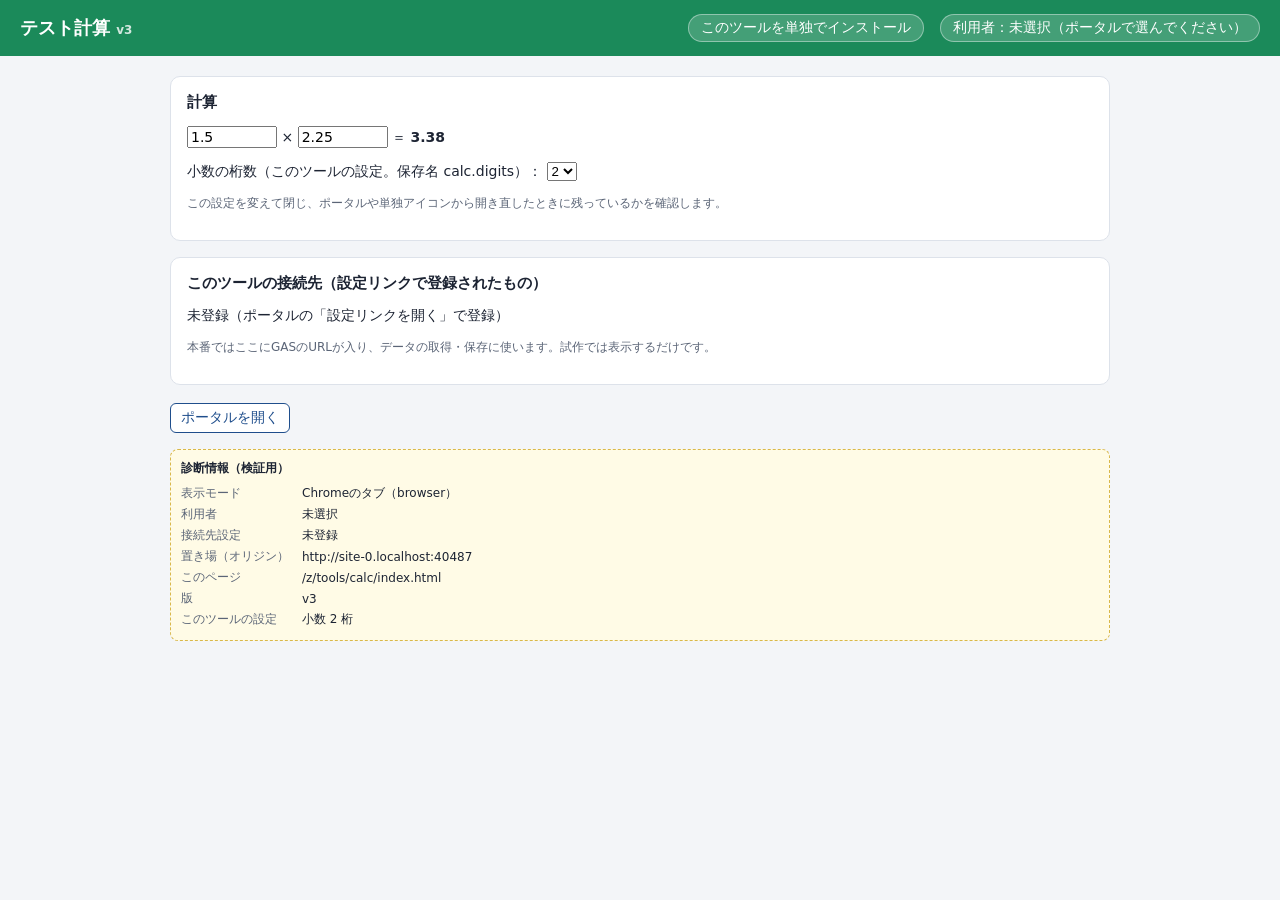
<file: z/tools/calc/index.html>
<!doctype html>
<html lang="ja">
<head>
<meta charset="utf-8">
<meta name="viewport" content="width=device-width,initial-scale=1">
<title>テスト計算（Z方式）</title>
<link rel="manifest" href="manifest.webmanifest">
<link rel="icon" href="../../../icons/calc-192.png">
<meta name="theme-color" content="#1b8a5a">
<link rel="stylesheet" href="../../../common/style.css">
<script src="../../../common/sanei.js"></script>
<style>header{background:#1b8a5a}</style>
</head>
<body>
<header>
  <h1>テスト計算 <span class="ver" id="ver"></span></h1>
  <button class="chip" id="installBtn" hidden>このツールを単独でインストール</button>
  <span class="chip" id="who"></span>
</header>
<main>
  <div class="card">
    <h2>計算</h2>
    <p>
      <input id="a" type="number" value="1.5" style="width:90px"> ×
      <input id="b" type="number" value="2.25" style="width:90px"> ＝
      <b id="ans"></b>
    </p>
    <p>小数の桁数（このツールの設定。保存名 calc.digits）：
      <select id="digits"><option>0</option><option>1</option><option>2</option><option>3</option><option>4</option></select>
    </p>
    <p class="note">この設定を変えて閉じ、ポータルや単独アイコンから開き直したときに残っているかを確認します。</p>
  </div>
  <div class="card">
    <h2>このツールの接続先（設定リンクで登録されたもの）</h2>
    <p id="endpoint"></p>
    <p class="note">本番ではここにGASのURLが入り、データの取得・保存に使います。試作では表示するだけです。</p>
  </div>
  <p><a class="btn sub" href="../../" target="_blank">ポータルを開く</a></p>
  <div class="diag" id="diag"></div>
</main>
<script>
var VERSION = 'v3';
var TOOL_ID = 'calc';
document.getElementById('ver').textContent = VERSION;
var dk = TOOL_ID + '.digits';
var dsel = document.getElementById('digits');
try { dsel.value = localStorage.getItem(dk) || '2'; } catch (e) { dsel.value = '2'; }
function calc() {
  var v = parseFloat(document.getElementById('a').value) * parseFloat(document.getElementById('b').value);
  document.getElementById('ans').textContent = isFinite(v) ? v.toFixed(+dsel.value) : '—';
}
['a', 'b'].forEach(function (id) { document.getElementById(id).oninput = calc; });
dsel.onchange = function () { try { localStorage.setItem(dk, dsel.value); } catch (e) {} calc(); refresh(); };

var deferred = null;
addEventListener('beforeinstallprompt', function (e) { e.preventDefault(); deferred = e; document.getElementById('installBtn').hidden = false; });
document.getElementById('installBtn').onclick = function () { if (deferred) { deferred.prompt(); deferred = null; } };

function refresh() {
  var u = Sanei.getUser();
  document.getElementById('who').textContent = u ? '利用者：' + u.name : '利用者：未選択（ポータルで選んでください）';
  var c = Sanei.getConfig(), ep = c.tools && c.tools[TOOL_ID] && c.tools[TOOL_ID].endpoint;
  document.getElementById('endpoint').textContent = ep || '未登録（ポータルの「設定リンクを開く」で登録）';
  try { dsel.value = localStorage.getItem(dk) || dsel.value; } catch (e) {}
  calc();
  Sanei.renderDiag(document.getElementById('diag'), [['版', VERSION], ['このツールの設定', '小数 ' + dsel.value + ' 桁']]);
}
Sanei.onChange(refresh);
addEventListener('storage', function (e) { if (e.key === dk) refresh(); });
refresh();
</script>
</body>
</html>
</file>
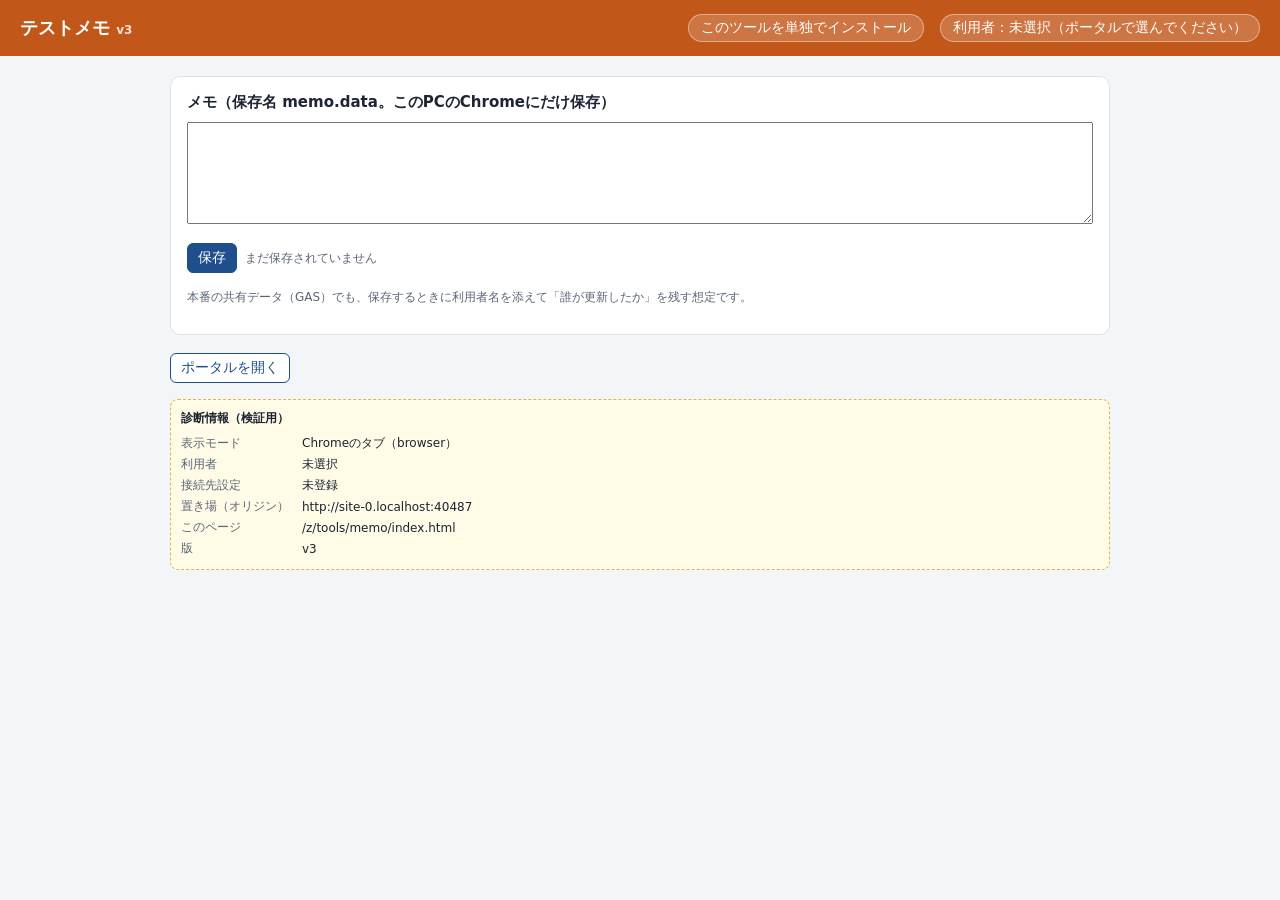
<file: z/tools/memo/index.html>
<!doctype html>
<html lang="ja">
<head>
<meta charset="utf-8">
<meta name="viewport" content="width=device-width,initial-scale=1">
<title>テストメモ（Z方式）</title>
<link rel="manifest" href="manifest.webmanifest">
<link rel="icon" href="../../../icons/memo-192.png">
<meta name="theme-color" content="#c2571a">
<link rel="stylesheet" href="../../../common/style.css">
<script src="../../../common/sanei.js"></script>
<style>header{background:#c2571a}</style>
</head>
<body>
<header>
  <h1>テストメモ <span class="ver" id="ver"></span></h1>
  <button class="chip" id="installBtn" hidden>このツールを単独でインストール</button>
  <span class="chip" id="who"></span>
</header>
<main>
  <div class="card">
    <h2>メモ（保存名 memo.data。このPCのChromeにだけ保存）</h2>
    <textarea id="text" rows="6" style="width:100%"></textarea>
    <p><button id="save">保存</button> <span id="last" class="note"></span></p>
    <p class="note">本番の共有データ（GAS）でも、保存するときに利用者名を添えて「誰が更新したか」を残す想定です。</p>
  </div>
  <p><a class="btn sub" href="../../" target="_blank">ポータルを開く</a></p>
  <div class="diag" id="diag"></div>
</main>
<script>
var VERSION = 'v3';
var TOOL_ID = 'memo';
document.getElementById('ver').textContent = VERSION;
var mk = TOOL_ID + '.data';
function load() { try { return JSON.parse(localStorage.getItem(mk)) || {}; } catch (e) { return {}; } }
document.getElementById('save').onclick = function () {
  var u = Sanei.getUser();
  if (!u) { alert('ポータルで名前を選んでから保存してください'); return; }
  var d = { text: document.getElementById('text').value, by: u.name, at: new Date().toLocaleString('ja-JP') };
  try { localStorage.setItem(mk, JSON.stringify(d)); } catch (e) {}
  refresh();
};

var deferred = null;
addEventListener('beforeinstallprompt', function (e) { e.preventDefault(); deferred = e; document.getElementById('installBtn').hidden = false; });
document.getElementById('installBtn').onclick = function () { if (deferred) { deferred.prompt(); deferred = null; } };

function refresh() {
  var u = Sanei.getUser(), d = load();
  document.getElementById('who').textContent = u ? '利用者：' + u.name : '利用者：未選択（ポータルで選んでください）';
  if (document.activeElement !== document.getElementById('text')) document.getElementById('text').value = d.text || '';
  document.getElementById('last').textContent = d.by ? '最終更新：' + d.by + '（' + d.at + '）' : 'まだ保存されていません';
  Sanei.renderDiag(document.getElementById('diag'), [['版', VERSION]]);
}
Sanei.onChange(refresh);
addEventListener('storage', function (e) { if (e.key === mk) refresh(); });
refresh();
</script>
</body>
</html>
</file>
<file: common/style.css>
:root{--bg:#f3f5f8;--card:#fff;--ink:#1d2433;--sub:#5b6577;--line:#dde2ea;--accent:#1f4e8c;--ok:#1b8a5a;--warn:#b54708}
*{box-sizing:border-box}
body{margin:0;font-family:"Yu Gothic UI","Meiryo",system-ui,sans-serif;background:var(--bg);color:var(--ink);font-size:14px}
header{background:var(--accent);color:#fff;padding:12px 20px;display:flex;align-items:center;gap:12px}
header h1{font-size:18px;margin:0;flex:1}
header .ver{font-size:12px;opacity:.8}
.chip{background:rgba(255,255,255,.18);border:1px solid rgba(255,255,255,.4);color:#fff;border-radius:999px;padding:4px 12px;cursor:pointer;font:inherit}
main{max-width:980px;margin:0 auto;padding:20px}
.card{background:var(--card);border:1px solid var(--line);border-radius:10px;padding:16px;margin-bottom:16px}
.card h2{font-size:15px;margin:0 0 10px}
.tools{display:grid;grid-template-columns:repeat(auto-fill,minmax(280px,1fr));gap:12px}
.tool{display:flex;gap:12px;align-items:flex-start}
.tool img{width:48px;height:48px;border-radius:10px}
.tool .t{font-weight:bold}
.tool .d{color:var(--sub);font-size:12px;margin:2px 0 8px}
button,.btn{font:inherit;border:1px solid var(--accent);background:var(--accent);color:#fff;border-radius:6px;padding:5px 10px;cursor:pointer;text-decoration:none;display:inline-block;margin:2px 4px 2px 0}
button.sub,.btn.sub{background:#fff;color:var(--accent)}
.diag{font-size:12px;background:#fffbe6;border:1px dashed #d9b84a;border-radius:8px;padding:10px}
.diag table{border-collapse:collapse;margin-top:6px}
.diag th{text-align:left;color:var(--sub);font-weight:normal;padding:2px 12px 2px 0;white-space:nowrap}
.note{color:var(--sub);font-size:12px}
.modal{position:fixed;inset:0;background:rgba(0,0,0,.45);display:flex;align-items:center;justify-content:center}
.modal[hidden]{display:none}
.modal .box{background:#fff;border-radius:12px;padding:20px;width:min(420px,92vw)}
.modal select{width:100%;font:inherit;padding:6px;margin:10px 0}
table.check{width:100%;border-collapse:collapse;font-size:13px}
table.check td,table.check th{border-top:1px solid var(--line);padding:6px 4px;vertical-align:top;text-align:left}
table.check input[type=text]{width:100%;font:inherit;padding:3px}
.flash{background:#e7f6ee;border:1px solid #9fd8b9;border-radius:8px;padding:8px 12px;margin-bottom:12px}
input,textarea{font:inherit}
</file>
